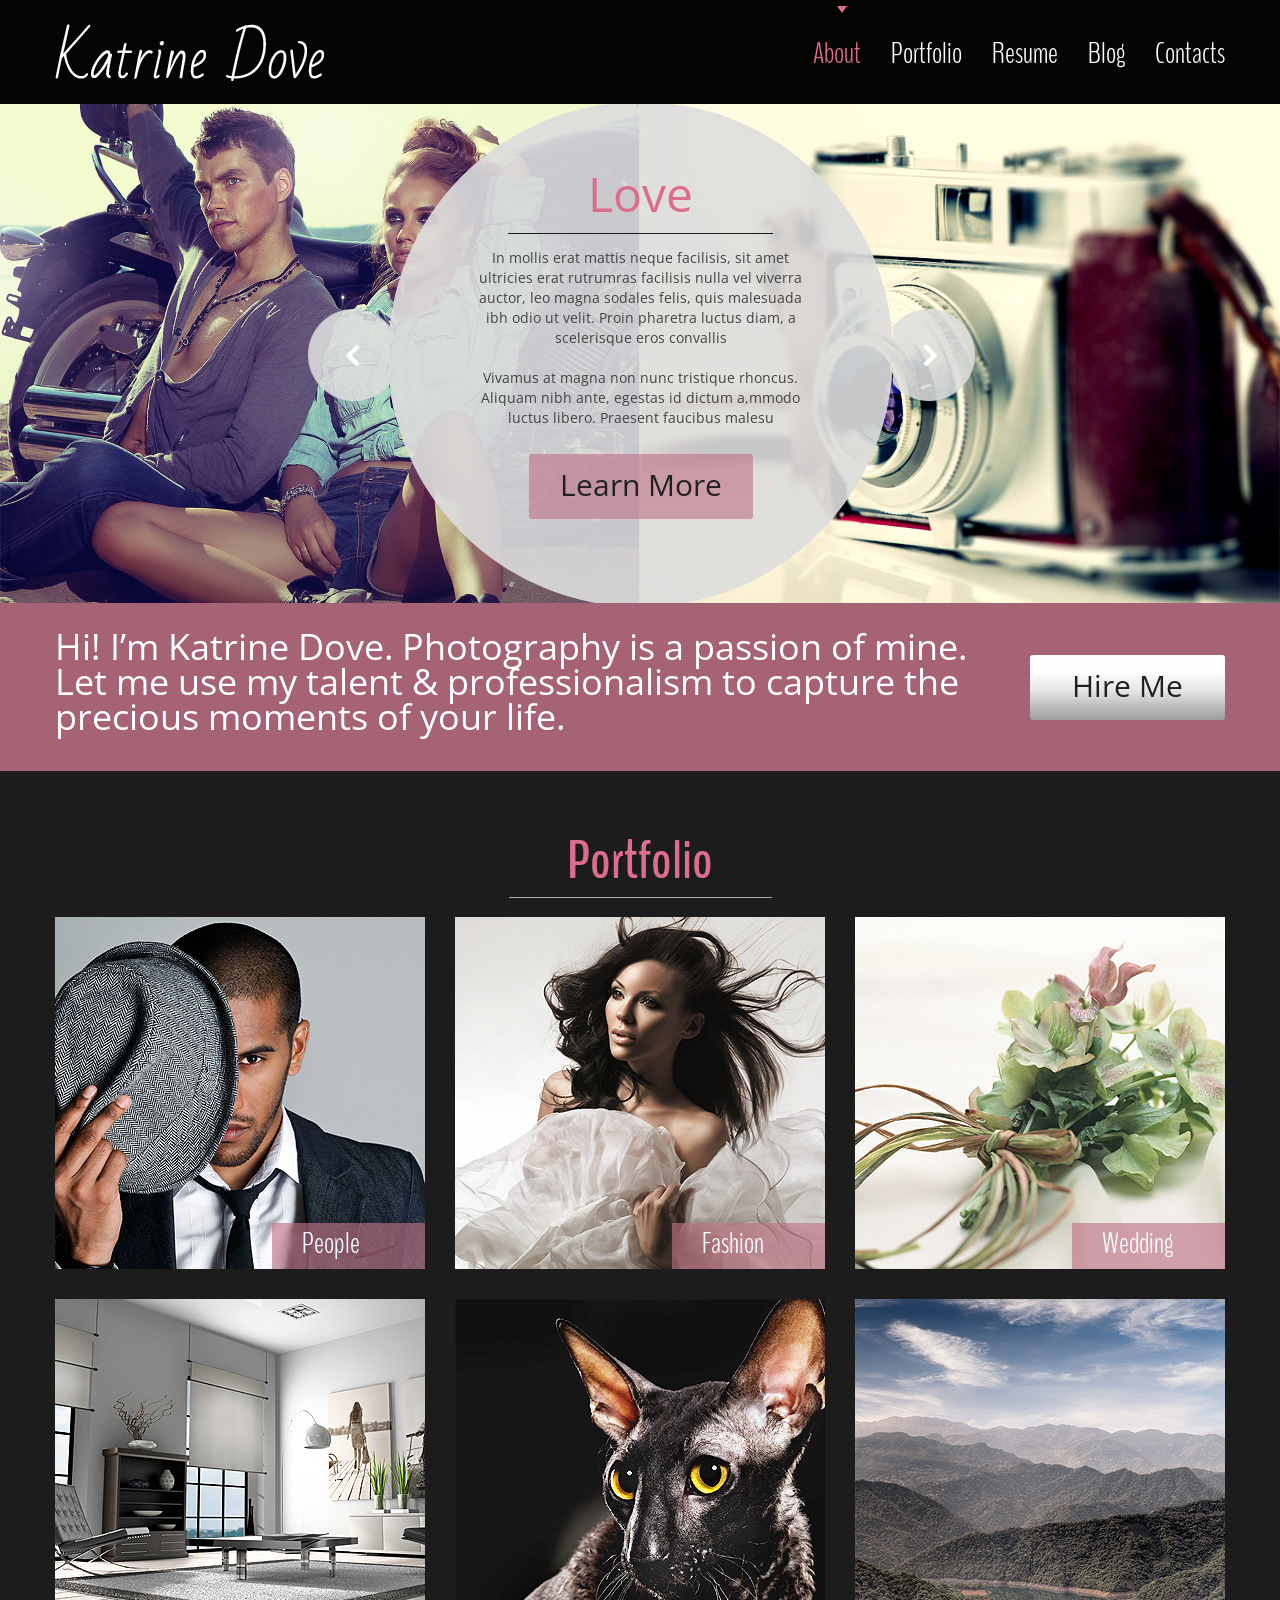
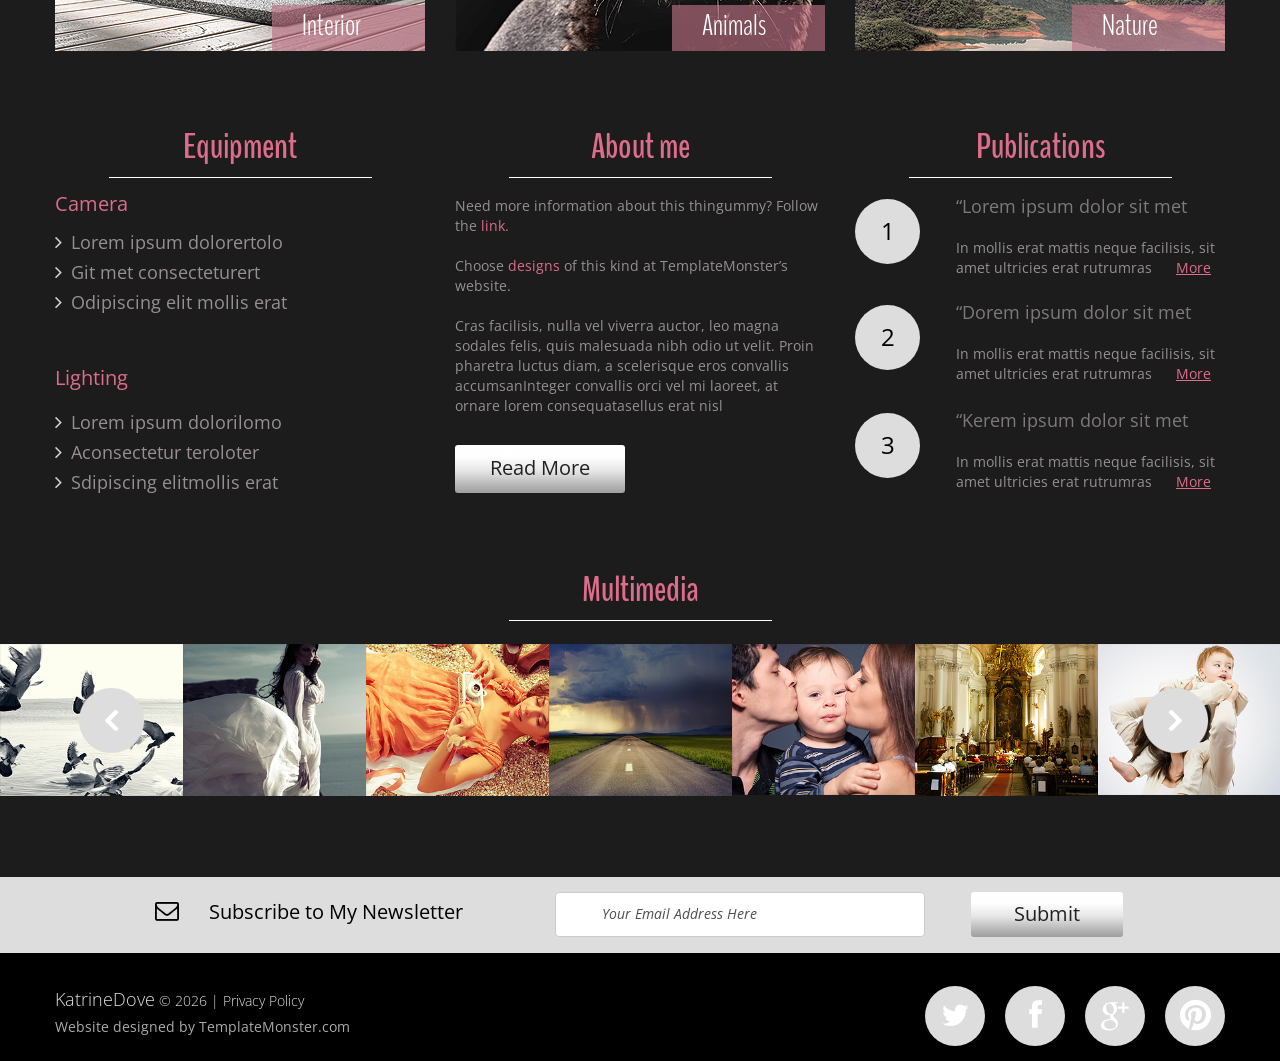
<file: wwwroot/index.html>
<!DOCTYPE html>
<html lang="en">
	<head>
		<title>Home</title>
		<meta charset="utf-8">
		<meta name="format-detection" content="telephone=no">
		<link rel="icon" href="images/favicon.ico">
		<link rel="shortcut icon" href="images/favicon.ico">
		<link rel="stylesheet" href="css/stuck.css">
		<link rel="stylesheet" href="css/owl.carousel.css">
		<link rel="stylesheet" href="css/form.css">
		<link rel="stylesheet" href="css/touchTouch.css">
		<link rel="stylesheet" href="css/camera.css">
		<link rel="stylesheet" href="css/style.css">
		<script src="js/jquery.js"></script>
		<script src="js/jquery-migrate-1.1.1.js"></script>
		<script src="js/script.js"></script>
		<script src="js/superfish.js"></script>
		<script src="js/jquery.equalheights.js"></script>
		<script src="js/jquery.mobilemenu.js"></script>
		<script src="js/jquery.easing.1.3.js"></script>
		<script src="js/tmStickUp.js"></script>
		<script src="js/jquery.ui.totop.js"></script>
		<script src="js/touchTouch.jquery.js"></script>
		<script src="js/owl.carousel.js"></script>
		<script src="js/sForm.js"></script>
		<script src="js/camera.js"></script>
		<!--[if (gt IE 9)|!(IE)]><!-->
		<script src="js/jquery.mobile.customized.min.js"></script>
		<!--<![endif]-->
		<script>
		$(document).ready(function(){
			jQuery('#camera_wrap').camera({
				loader: false,
				pagination: false ,
				minHeight: '200',
				thumbnails: false,
				height: '39,0625%',
				caption: true,
				navigation: true,
				fx: 'mosaic'
			});
			var owl = $("#owl");
			owl.owlCarousel({
				items : 7, //10 items above 1000px browser width
				itemsDesktop : [995,5], //5 items between 1000px and 901px
				itemsDesktopSmall : [767, 3], // betweem 900px and 601px
				itemsTablet: [700, 3], //2 items between 600 and 0
				itemsMobile : [479, 2], // itemsMobile disabled - inherit from itemsTablet option
				navigation : true,
			});
			$().UItoTop({ easingType: 'easeOutQuart' });
			$('#stuck_container').tmStickUp({});
			$('.gallery a.gal_item').touchTouch();
		});
		</script>
		<!--[if lt IE 8]>
		<div style=' clear: both; text-align:center; position: relative;'>
			<a href="http://windows.microsoft.com/en-US/internet-explorer/products/ie/home?ocid=ie6_countdown_bannercode">
				<img src="http://storage.ie6countdown.com/assets/100/images/banners/warning_bar_0000_us.jpg" border="0" height="42" width="820" alt="You are using an outdated browser. For a faster, safer browsing experience, upgrade for free today." />
			</a>
		</div>
		<![endif]-->
		<!--[if lt IE 9]>
		<script src="js/html5shiv.js"></script>
		<link rel="stylesheet" media="screen" href="css/ie.css">
		<![endif]-->
	</head>
	<body class="page1" id="top">
<!--==============================header=================================-->
		<header>
			<div id="stuck_container">
				<div class="container">
					<div class="row">
						<div class="grid_12">
							<h1>
								<a href="index.html">
									<img src="images/logo.png" alt="Your Happy Family">
								</a>
							</h1>
							<div class="menu_block">
								<nav class="horizontal-nav full-width horizontalNav-notprocessed">
									<ul class="sf-menu">
										<li class="current"><a href="index.html">About</a></li>
										<li><a href="portfolio.html">Portfolio</a></li>
										<li><a href="resume.html">Resume</a></li>
										<li><a href="blog.html">Blog</a></li>
										<li><a href="contact.html">Contacts</a></li>
									</ul>
								</nav>
								<div class="clear"></div>
							</div>
						</div>
					</div>
				</div>
			</div>
		</header>
		<div class="main">
			<div class="slider_wrapper">
				<div id="camera_wrap" class="">
					<div data-src="images/slide.jpg">
						<div class="caption fadeIn">
							<div class="title">Love</div>
							<p>In mollis erat mattis neque facilisis, sit amet ultricies erat rutrumras  facilisis nulla vel viverra auctor, leo magna sodales felis, quis malesuada ibh odio ut velit. Proin pharetra luctus diam, a scelerisque eros convallis</p>
							<p>Vivamus at magna non nunc tristique rhoncus. Aliquam nibh ante, egestas id dictum a,mmodo luctus libero. Praesent faucibus malesu</p>
							<a href="#">Learn More</a>
						</div>
					</div>
					<div data-src="images/slide1.jpg">
						<div class="caption fadeIn">
							<div class="title">Nude Art</div>
							<p>In mollis erat mattis neque facilisis, sit amet ultricies erat rutrumras  facilisis nulla vel viverra auctor, leo magna sodales felis, quis malesuada ibh odio ut velit. Proin pharetra luctus diam, a scelerisque eros convallis</p>
							<p>Vivamus at magna non nunc tristique rhoncus. Aliquam nibh ante, egestas id dictum a,mmodo luctus libero. Praesent faucibus malesu</p>
							<a href="#">Learn More</a>
						</div>
					</div>
					<div data-src="images/slide2.jpg">
						<div class="caption fadeIn">
							<div class="title">In Motion</div>
							<p>In mollis erat mattis neque facilisis, sit amet ultricies erat rutrumras  facilisis nulla vel viverra auctor, leo magna sodales felis, quis malesuada ibh odio ut velit. Proin pharetra luctus diam, a scelerisque eros convallis</p>
							<p>Vivamus at magna non nunc tristique rhoncus. Aliquam nibh ante, egestas id dictum a,mmodo luctus libero. Praesent faucibus malesu</p>
							<a href="#">Learn More</a>
						</div>
					</div>
				</div>
			</div>
<!--=====================Content======================-->
			<div class="block1">
				<div class="container">
					<div class="row">
						<div class="grid_12">
							<div class="rel">
								<p>
								Hi! I’m Katrine Dove. Photography is a passion of mine. Let me use my talent & professionalism to capture the precious moments of your life.
								</p>
								<a href="#" class="btn bt__1">Hire Me</a>
							</div>
						</div>
					</div>
				</div>
			</div>
			<section class="content">
				<div class="container"><div class="ic">More Website Templates @ TemplateMonster.com - May 05, 2014!</div>
					<div class="row">
						<div class="grid_12">
							<h2>Portfolio</h2>
							<div class="gallery">
								<div class="row">
									<div class="grid_4">
										<a href="images/big1.jpg" class="gal_item">
											<img src="images/page1_img1.jpg" alt="">
											<div class="gal_caption">People</div>
											<span class="gal_magnify"></span>
										</a>
									</div>
									<div class="grid_4">
										<a href="images/big2.jpg" class="gal_item">
											<img src="images/page1_img2.jpg" alt="">
											<div class="gal_caption">Fashion</div>
											<span class="gal_magnify"></span>
										</a>
									</div>
									<div class="grid_4">
										<a href="images/big3.jpg" class="gal_item">
											<img src="images/page1_img3.jpg" alt="">
											<div class="gal_caption">Wedding</div>
											<span class="gal_magnify"></span>
										</a>
									</div>
									<div class="grid_4">
										<a href="images/big4.jpg" class="gal_item">
											<img src="images/page1_img4.jpg" alt="">
											<div class="gal_caption">Interior</div>
											<span class="gal_magnify"></span>
										</a>
									</div>
									<div class="grid_4">
										<a href="images/big5.jpg" class="gal_item">
											<img src="images/page1_img5.jpg" alt="">
											<div class="gal_caption">Animals</div>
											<span class="gal_magnify"></span>
										</a>
									</div>
									<div class="grid_4">
										<a href="images/big6.jpg" class="gal_item">
											<img src="images/page1_img6.jpg" alt="">
											<div class="gal_caption">Nature</div>
											<span class="gal_magnify"></span>
										</a>
									</div>
								</div>
							</div>
						</div>
						<div class="clear"></div>
						<div class="grid_4">
							<h3 class="mb__0">Equipment</h3>
							<div class="block2">
								<div class="block2_title color1">Camera</div>
									<ul class="list">
									<li><a href="#">Lorem ipsum dolorertolo </a></li>
									<li><a href="#">Git met consecteturert </a></li>
									<li><a href="#">Odipiscing elit mollis erat</a></li>
								</ul>
							</div>
							<div class="block2">
								<div class="block2_title color1">Lighting</div>
								<ul class="list">
									<li><a href="#">Lorem ipsum dolorilomo </a></li>
									<li><a href="#">Aconsectetur teroloter </a></li>
									<li><a href="#">Sdipiscing elitmollis erat </a></li>
								</ul>
							</div>
						</div>
						<div class="grid_4">
							<h3>About me</h3>
							<p>Need more information about this thingummy? Follow the <span class="color1"><a href="http://blog.templatemonster.com/free-website-templates/" rel="nofollow">link</a></span>.</p>
							<p>Choose <span class="color1"><a href="http://www.templatemonster.com/properties/topic/design-photography/" rel="nofollow">designs</a></span> of this kind at TemplateMonster’s website.</p>
							Cras facilisis, nulla vel viverra auctor, leo magna sodales felis, quis malesuada nibh odio ut velit. Proin pharetra luctus diam, a scelerisque eros convallis accumsanInteger convallis orci vel mi laoreet, at ornare lorem consequatasellus erat nisl<br>
							<a href="#" class="btn bt__2">Read More</a>
						</div>
						<div class="grid_4">
							<h3>Publications</h3>
							<ul class="list1">
								<li>
									<div class="list_count">1</div>
									<div class="extra_wrapper">
										<div class="list1_title color2"><a href="#">“Lorem ipsum dolor sit met </a></div>In mollis erat mattis neque facilisis, sit amet ultricies erat rutrumras
										<a href="#" class="color1 td_und">More</a>
									</div>
								</li>
								<li>
									<div class="list_count">2</div>
									<div class="extra_wrapper">
										<div class="list1_title color2"><a href="#">“Dorem ipsum dolor sit met </a></div>In mollis erat mattis neque facilisis, sit amet ultricies erat rutrumras
										<a href="#" class="color1 td_und">More</a>
									</div>
								</li>
								<li>
									<div class="list_count">3</div>
									<div class="extra_wrapper">
										<div class="list1_title color2"><a href="#">“Kerem ipsum dolor sit met </a></div>In mollis erat mattis neque facilisis, sit amet ultricies erat rutrumras
										<a href="#" class="color1 td_und">More</a>
									</div>
								</li>
							</ul>
						</div>
						<div class="clear"></div>
						<div class="grid_12">
							<h3 class="head1">Multimedia</h3>
						</div>
						<div class="clear"></div>
					</div>
				</div>
				<div id="owl">
					<div class="item"><img src="images/car_img1.jpg" alt=""></div>
					<div class="item"><img src="images/car_img2.jpg" alt=""></div>
					<div class="item"><img src="images/car_img3.jpg" alt=""></div>
					<div class="item"><img src="images/car_img4.jpg" alt=""></div>
					<div class="item"><img src="images/car_img5.jpg" alt=""></div>
					<div class="item"><img src="images/car_img6.jpg" alt=""></div>
					<div class="item"><img src="images/car_img7.jpg" alt=""></div>
					<div class="item"><img src="images/car_img1.jpg" alt=""></div>
					<div class="item"><img src="images/car_img2.jpg" alt=""></div>
					<div class="item"><img src="images/car_img3.jpg" alt=""></div>
					<div class="item"><img src="images/car_img4.jpg" alt=""></div>
					<div class="item"><img src="images/car_img5.jpg" alt=""></div>
					<div class="item"><img src="images/car_img6.jpg" alt=""></div>
					<div class="item"><img src="images/car_img7.jpg" alt=""></div>
				</div>
			</section>
<!--==============================Bot_block=================================-->
			<section class="bottom_block">
				<div class="container">
					<div class="row">
						<div class="grid_5">
							<div class="bot_title">
								<span class="fa fa-envelope-o"></span>Subscribe to My Newsletter
							</div>
						</div>
						<div class="grid_7">
							<form id="newsletter">
								<div class="row">
									<div class="grid_4">
										<div class="rel">
											<div class="success">Your subscrsibe request has been sent!</div>
											<label class="email">
												<input type="email" value="Your Email Address Here" >
												<span class="error">*This is not a valid email address.</span>
												<span class="clear"></span>
											</label>
										</div>
									</div>
									<div class="grid_3">
										<a href="#" class="btn bt__2" data-type="submit">Submit</a>
									</div>
								</div>
							</form>
						</div>
					</div>
				</div>
			</section>
		</div>
<!--==============================footer=================================-->
		<footer>
			<div class="container">
				<div class="row">
					<div class="grid_12">
						<div class="footer_socials">
							<a href="#" class="fa fa-twitter"></a>
							<a href="#" class="fa fa-facebook"></a>
							<a href="#" class="fa fa-google-plus"></a>
							<a href="#" class="fa fa-pinterest"></a>
						</div>
						<div class="copy">
							<span class="brand">KatrineDove</span> &copy; <span id="copyright-year"></span> | <a href="#">Privacy Policy</a>
							<div class="sub_copy">
								Website designed by <a href="http://www.templatemonster.com/" rel="nofollow">TemplateMonster.com</a>
							</div>
						</div>
					</div>
				</div>
			</div>
		</footer>
	</body>
</html>
</file>
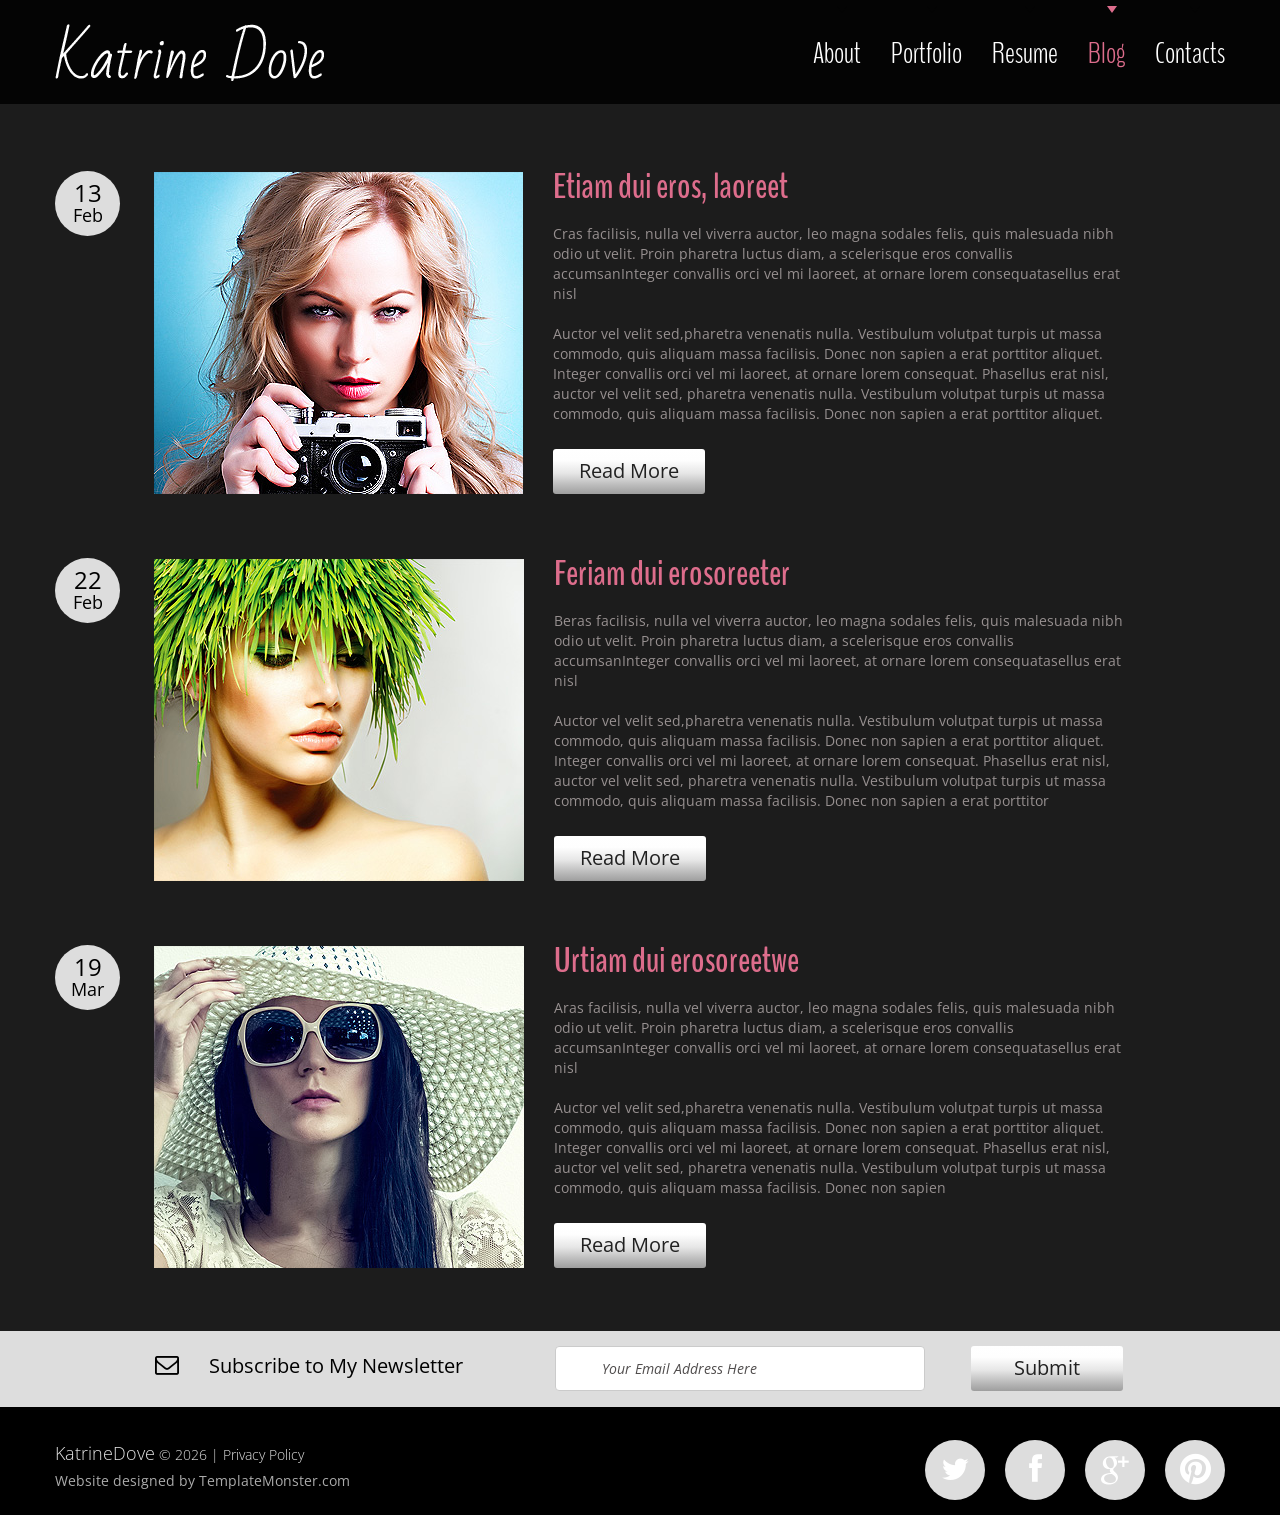
<file: wwwroot/blog.html>
<!DOCTYPE html>
<html lang="en">
	<head>
		<title>Blog</title>
		<meta charset="utf-8">
		<meta name="format-detection" content="telephone=no">
		<link rel="icon" href="images/favicon.ico">
		<link rel="shortcut icon" href="images/favicon.ico">
		<link rel="stylesheet" href="css/stuck.css">
		<link rel="stylesheet" href="css/form.css">
		<link rel="stylesheet" href="css/style.css">
		<script src="js/jquery.js"></script>
		<script src="js/jquery-migrate-1.1.1.js"></script>
		<script src="js/script.js"></script>
		<script src="js/superfish.js"></script>
		<script src="js/jquery.equalheights.js"></script>
		<script src="js/jquery.mobilemenu.js"></script>
		<script src="js/jquery.easing.1.3.js"></script>
		<script src="js/tmStickUp.js"></script>
		<script src="js/jquery.ui.totop.js"></script>
		<script src="js/sForm.js"></script>
		<script>
			$(document).ready(function(){
			$().UItoTop({ easingType: 'easeOutQuart' });
			$('#stuck_container').tmStickUp({});
		});
		</script>
		<!--[if lt IE 8]>
		<div style=' clear: both; text-align:center; position: relative;'>
			<a href="http://windows.microsoft.com/en-US/internet-explorer/products/ie/home?ocid=ie6_countdown_bannercode">
				<img src="http://storage.ie6countdown.com/assets/100/images/banners/warning_bar_0000_us.jpg" border="0" height="42" width="820" alt="You are using an outdated browser. For a faster, safer browsing experience, upgrade for free today." />
			</a>
		</div>
		<![endif]-->
		<!--[if lt IE 9]>
			<script src="js/html5shiv.js"></script>
			<link rel="stylesheet" media="screen" href="css/ie.css">
		<![endif]-->
	</head>
	<body class="" id="top">
<!--==============================header=================================-->
		<header>
			<div id="stuck_container">
				<div class="container">
					<div class="row">
						<div class="grid_12">
							<h1>
								<a href="index.html">
									<img src="images/logo.png" alt="Your Happy Family">
								</a>
							</h1>
							<div class="menu_block">
								<nav class="horizontal-nav full-width horizontalNav-notprocessed">
									<ul class="sf-menu">
										<li><a href="index.html">About</a></li>
										<li><a href="portfolio.html">Portfolio</a></li>
										<li><a href="resume.html">Resume</a></li>
										<li class="current"><a href="blog.html">Blog</a></li>
										<li><a href="contact.html">Contacts</a></li>
									</ul>
								</nav>
								<div class="clear"></div>
							</div>
						</div>
					</div>
				</div>
			</div>
		</header>
		<div class="main">
<!--=====================Content======================-->
			<section class="content">
				<div class="container"><div class="ic">More Website Templates @ TemplateMonster.com - May 05, 2014!</div>
					<div class="row">
						<div class="grid_11">
							<div class="blog">
								<time datetime='2014-01-01'>13<span>Feb</span></time>
								<img src="images/page4_img1.jpg" alt="" class="img_inner fleft">
								<div class="extra_wrapper">
									<h3 class="blog_head color1"><a href="#">Etiam dui eros, laoreet</a></h3>
									<p>Cras facilisis, nulla vel viverra auctor, leo magna sodales felis, quis malesuada nibh odio ut velit. Proin pharetra luctus diam, a scelerisque eros convallis <br> accumsanInteger convallis orci vel mi laoreet, at ornare lorem consequatasellus erat nisl</p>
									Auctor vel velit sed,pharetra venenatis nulla. Vestibulum volutpat turpis ut massa commodo, quis aliquam massa facilisis. Donec non sapien a erat porttitor aliquet. Integer convallis orci vel mi laoreet, at ornare lorem consequat. Phasellus erat nisl, auctor vel velit sed, pharetra venenatis nulla. Vestibulum volutpat turpis ut massa commodo, quis aliquam massa facilisis. Donec non sapien a erat porttitor aliquet.
									<br>
									<a href="#" class="btn bt__2">Read More</a>
								</div>
							</div>
							<div class="blog">
								<time datetime='2014-01-01'>22<span>Feb</span></time>
								<img src="images/page4_img2.jpg" alt="" class="img_inner fleft">
								<div class="extra_wrapper">
									<h3 class="blog_head color1"><a href="#">Feriam dui erosoreeter</a></h3>
									<p>Beras facilisis, nulla vel viverra auctor, leo magna sodales felis, quis malesuada nibh odio ut velit. Proin pharetra luctus diam, a scelerisque eros convallis<br> accumsanInteger convallis orci vel mi laoreet, at ornare lorem consequatasellus erat nisl</p>
									Auctor vel velit sed,pharetra venenatis nulla. Vestibulum volutpat turpis ut massa commodo, quis aliquam massa facilisis. Donec non sapien a erat porttitor aliquet. Integer convallis orci vel mi laoreet, at ornare lorem consequat. Phasellus erat nisl, auctor vel velit sed, pharetra venenatis nulla. Vestibulum volutpat turpis ut massa commodo, quis aliquam massa facilisis. Donec non sapien a erat porttitor
									<br>
									<a href="#" class="btn bt__2">Read More</a>
								</div>
							</div>
							<div class="blog">
								<time datetime='2014-01-01'>19<span>Mar</span></time>
								<img src="images/page4_img3.jpg" alt="" class="img_inner fleft">
								<div class="extra_wrapper">
									<h3 class="blog_head color1"><a href="#">Urtiam dui erosoreetwe</a></h3>
									<p>Aras facilisis, nulla vel viverra auctor, leo magna sodales felis, quis malesuada nibh odio ut velit. Proin pharetra luctus diam, a scelerisque eros convallis<br> accumsanInteger convallis orci vel mi laoreet, at ornare lorem consequatasellus erat nisl</p>
									Auctor vel velit sed,pharetra venenatis nulla. Vestibulum volutpat turpis ut massa commodo, quis aliquam massa facilisis. Donec non sapien a erat porttitor aliquet. Integer convallis orci vel mi laoreet, at ornare lorem consequat. Phasellus erat nisl, auctor vel velit sed, pharetra venenatis nulla. Vestibulum volutpat turpis ut massa commodo, quis aliquam massa facilisis. Donec non sapien
									<br>
									<a href="#" class="btn bt__2">Read More</a>
								</div>
							</div>
						</div>
					</div>
				</div>
			</section>
<!--==============================Bot_block=================================-->
			<section class="bottom_block">
				<div class="container">
					<div class="row">
						<div class="grid_5">
							<div class="bot_title">
								<span class="fa fa-envelope-o"></span>Subscribe to My Newsletter
							</div>
						</div>
						<div class="grid_7">
							<form id="newsletter">
								<div class="row">
									<div class="grid_4">
										<div class="rel">
											<div class="success">Your subscrsibe request has been sent!</div>
											<label class="email">
												<input type="email" value="Your Email Address Here" >
												<span class="error">*This is not a valid email address.</span>
												<span class="clear"></span>
											</label>
										</div>
									</div>
									<div class="grid_3">
										<a href="#" class="btn bt__2" data-type="submit">Submit</a>
									</div>
								</div>
							</form>
						</div>
					</div>
				</div>
			</section>
		</div>
<!--==============================footer=================================-->
		<footer>
			<div class="container">
				<div class="row">
					<div class="grid_12">
						<div class="footer_socials">
							<a href="#" class="fa fa-twitter"></a>
							<a href="#" class="fa fa-facebook"></a>
							<a href="#" class="fa fa-google-plus"></a>
							<a href="#" class="fa fa-pinterest"></a>
						</div>
						<div class="copy">
							<span class="brand">KatrineDove</span> &copy; <span id="copyright-year"></span> | <a href="#">Privacy Policy</a>
							<div class="sub_copy">
								Website designed by <a href="http://www.templatemonster.com/" rel="nofollow">TemplateMonster.com</a>
							</div>
						</div>
					</div>
				</div>
			</div>
		</footer>
	</body>
</html>
</file>
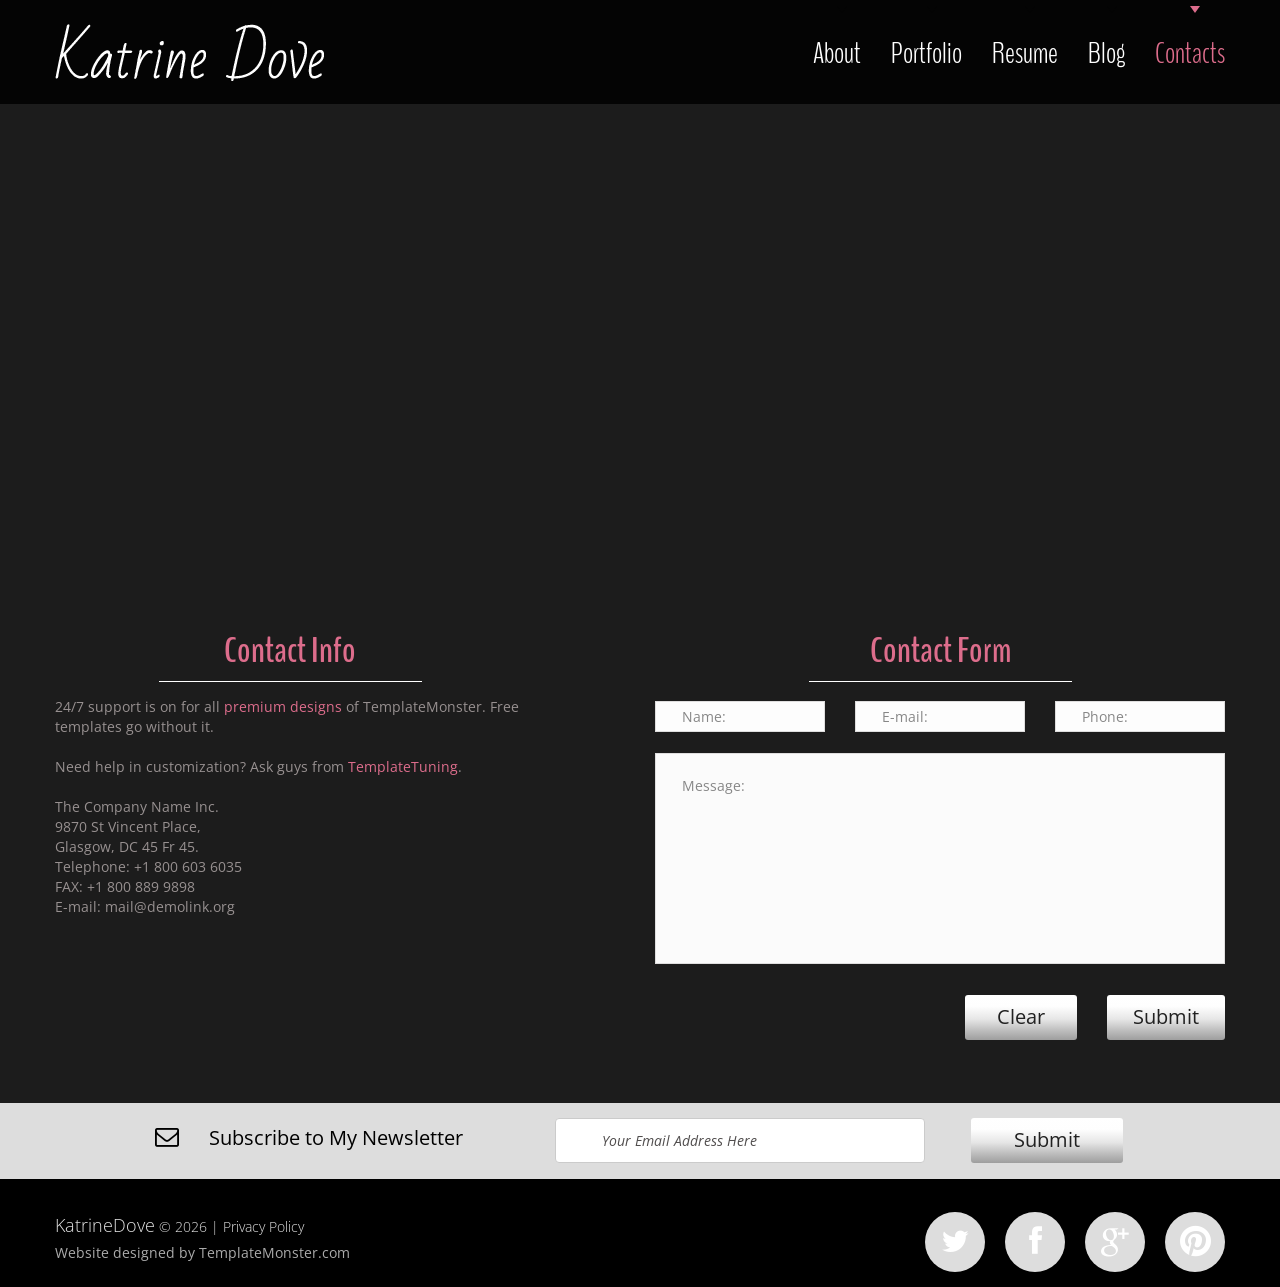
<file: wwwroot/contact.html>
<!DOCTYPE html>
<html lang="en">
	<head>
		<title>Contacts</title>
		<meta charset="utf-8">
		<meta name="format-detection" content="telephone=no">
		<link rel="icon" href="images/favicon.ico">
		<link rel="shortcut icon" href="images/favicon.ico">
		<link rel="stylesheet" href="css/stuck.css">
		<link rel="stylesheet" href="css/form.css">
		<link rel="stylesheet" href="css/style.css">
		<script src="js/jquery.js"></script>
		<script src="js/jquery-migrate-1.1.1.js"></script>
		<script src="js/script.js"></script>
		<script src="js/superfish.js"></script>
		<script src="js/jquery.equalheights.js"></script>
		<script src="js/jquery.mobilemenu.js"></script>
		<script src="js/jquery.easing.1.3.js"></script>
		<script src="js/tmStickUp.js"></script>
		<script src="js/jquery.ui.totop.js"></script>
		<script src="js/TMForm.js"></script>
		<script src="js/sForm.js"></script>
		<script>
			$(document).ready(function(){
			$().UItoTop({ easingType: 'easeOutQuart' });
			$('#stuck_container').tmStickUp({});
		});
		</script>
		<!--[if lt IE 8]>
		<div style=' clear: both; text-align:center; position: relative;'>
			<a href="http://windows.microsoft.com/en-US/internet-explorer/products/ie/home?ocid=ie6_countdown_bannercode">
				<img src="http://storage.ie6countdown.com/assets/100/images/banners/warning_bar_0000_us.jpg" border="0" height="42" width="820" alt="You are using an outdated browser. For a faster, safer browsing experience, upgrade for free today." />
			</a>
		</div>
		<![endif]-->
		<!--[if lt IE 9]>
			<script src="js/html5shiv.js"></script>
			<link rel="stylesheet" media="screen" href="css/ie.css">
		<![endif]-->
	</head>
	<body class="" id="top">
<!--==============================header=================================-->
		<header>
			<div id="stuck_container">
				<div class="container">
					<div class="row">
						<div class="grid_12">
							<h1>
								<a href="index.html">
									<img src="images/logo.png" alt="Your Happy Family">
								</a>
							</h1>
							<div class="menu_block ">
								<nav class="horizontal-nav full-width horizontalNav-notprocessed">
									<ul class="sf-menu">
										<li><a href="index.html">About</a></li>
										<li><a href="portfolio.html">Portfolio</a></li>
										<li><a href="resume.html">Resume</a></li>
										<li><a href="blog.html">Blog</a></li>
										<li class="current"><a href="contact.html">Contacts</a></li>
									</ul>
								</nav>
								<div class="clear"></div>
							</div>
						</div>
					</div>
				</div>
			</div>
		</header>
		<div class="main">
<!--=====================Content======================-->
			<section class="content">
				<div class="container"><div class="ic">More Website Templates @ TemplateMonster.com - May 05, 2014!</div>
					<div class="row">
						<div class="grid_12">
							<div class="map">
								<figure>
									<iframe src="https://www.google.com/maps/embed?pb=!1m14!1m12!1m3!1d24214.807650104907!2d-73.94846048422478!3d40.65521573400813!2m3!1f0!2f0!3f0!3m2!1i1024!2i768!4f13.1!5e0!3m2!1sen!2sus!4v1395650655094" style="border:0"></iframe>
								</figure>
							</div>
						</div>
						<div class="clear"></div>
						<div class="grid_5">
							<h3>Contact Info</h3>
							<p>24/7 support is on for all <span class="color1"><a href="http://www.templatemonster.com/website-templates.php" rel="nofollow">premium designs</a></span> of TemplateMonster. Free templates go without it.</p>
							<p>Need help in customization? Ask guys from <span class="color1"><a href="http://www.templatetuning.com/" rel="nofollow">TemplateTuning</a></span>.</p>
							The Company Name Inc. <br>
							9870 St Vincent Place,<br>
							Glasgow, DC 45 Fr 45.<br>
							Telephone: +1 800 603 6035<br>
							FAX: +1 800 889 9898<br>
							E-mail: <a href="#">mail@demolink.org</a>
						</div>
						<div class="grid_6 preffix_1">
							<h3>Contact Form</h3>
							<form id="form">
								<div class="success_wrapper">
									<div class="success-message">Contact form submitted</div>
								</div>
								<label class="name">
									<input type="text" placeholder="Name:" data-constraints="@Required @JustLetters" />
									<span class="empty-message">*This field is required.</span>
									<span class="error-message">*This is not a valid name.</span>
								</label>
								<label class="email">
									<input type="text" placeholder="E-mail:" data-constraints="@Required @Email" />
									<span class="empty-message">*This field is required.</span>
									<span class="error-message">*This is not a valid email.</span>
								</label>
								<label class="phone">
									<input type="text" placeholder="Phone:" data-constraints="@Required @JustNumbers"/>
									<span class="empty-message">*This field is required.</span>
									<span class="error-message">*This is not a valid phone.</span>
								</label>
								<label class="message">
									<textarea placeholder="Message:" data-constraints='@Required @Length(min=20,max=999999)'></textarea>
									<span class="empty-message">*This field is required.</span>
									<span class="error-message">*The message is too short.</span>
								</label>
								<div>
									<div class="clear"></div>
									<div class="btns">
										<a href="#" data-type="reset" class="btn bt__2">Clear</a>
										<a href="#" data-type="submit" class="btn bt__2">Submit</a>
									</div>
								</div>
							</form>
						</div>
					</div>
				</div>
			</section>
<!--==============================Bot_block=================================-->
			<section class="bottom_block">
				<div class="container">
					<div class="row">
						<div class="grid_5">
							<div class="bot_title">
								<span class="fa fa-envelope-o"></span>Subscribe to My Newsletter
							</div>
						</div>
						<div class="grid_7">
							<form id="newsletter">
								<div class="row">
									<div class="grid_4">
										<div class="rel">
											<div class="success">Your subscrsibe request has been sent!</div>
											<label class="email">
												<input type="email" value="Your Email Address Here" >
												<span class="error">*This is not a valid email address.</span>
												<span class="clear"></span>
											</label>
										</div>
									</div>
									<div class="grid_3">
										<a href="#" class="btn bt__2" data-type="submit">Submit</a>
									</div>
								</div>
							</form>
						</div>
					</div>
				</div>
			</section>
		</div>
<!--==============================footer=================================-->
		<footer>
			<div class="container">
				<div class="row">
					<div class="grid_12">
						<div class="footer_socials">
							<a href="#" class="fa fa-twitter"></a>
							<a href="#" class="fa fa-facebook"></a>
							<a href="#" class="fa fa-google-plus"></a>
							<a href="#" class="fa fa-pinterest"></a>
						</div>
						<div class="copy">
							<span class="brand">KatrineDove</span> &copy; <span id="copyright-year"></span> | <a href="#">Privacy Policy</a>
							<div class="sub_copy">
								Website designed by <a href="http://www.templatemonster.com/" rel="nofollow">TemplateMonster.com</a>
							</div>
						</div>
					</div>
				</div>
			</div>
		</footer>
	</body>
</html>
</file>
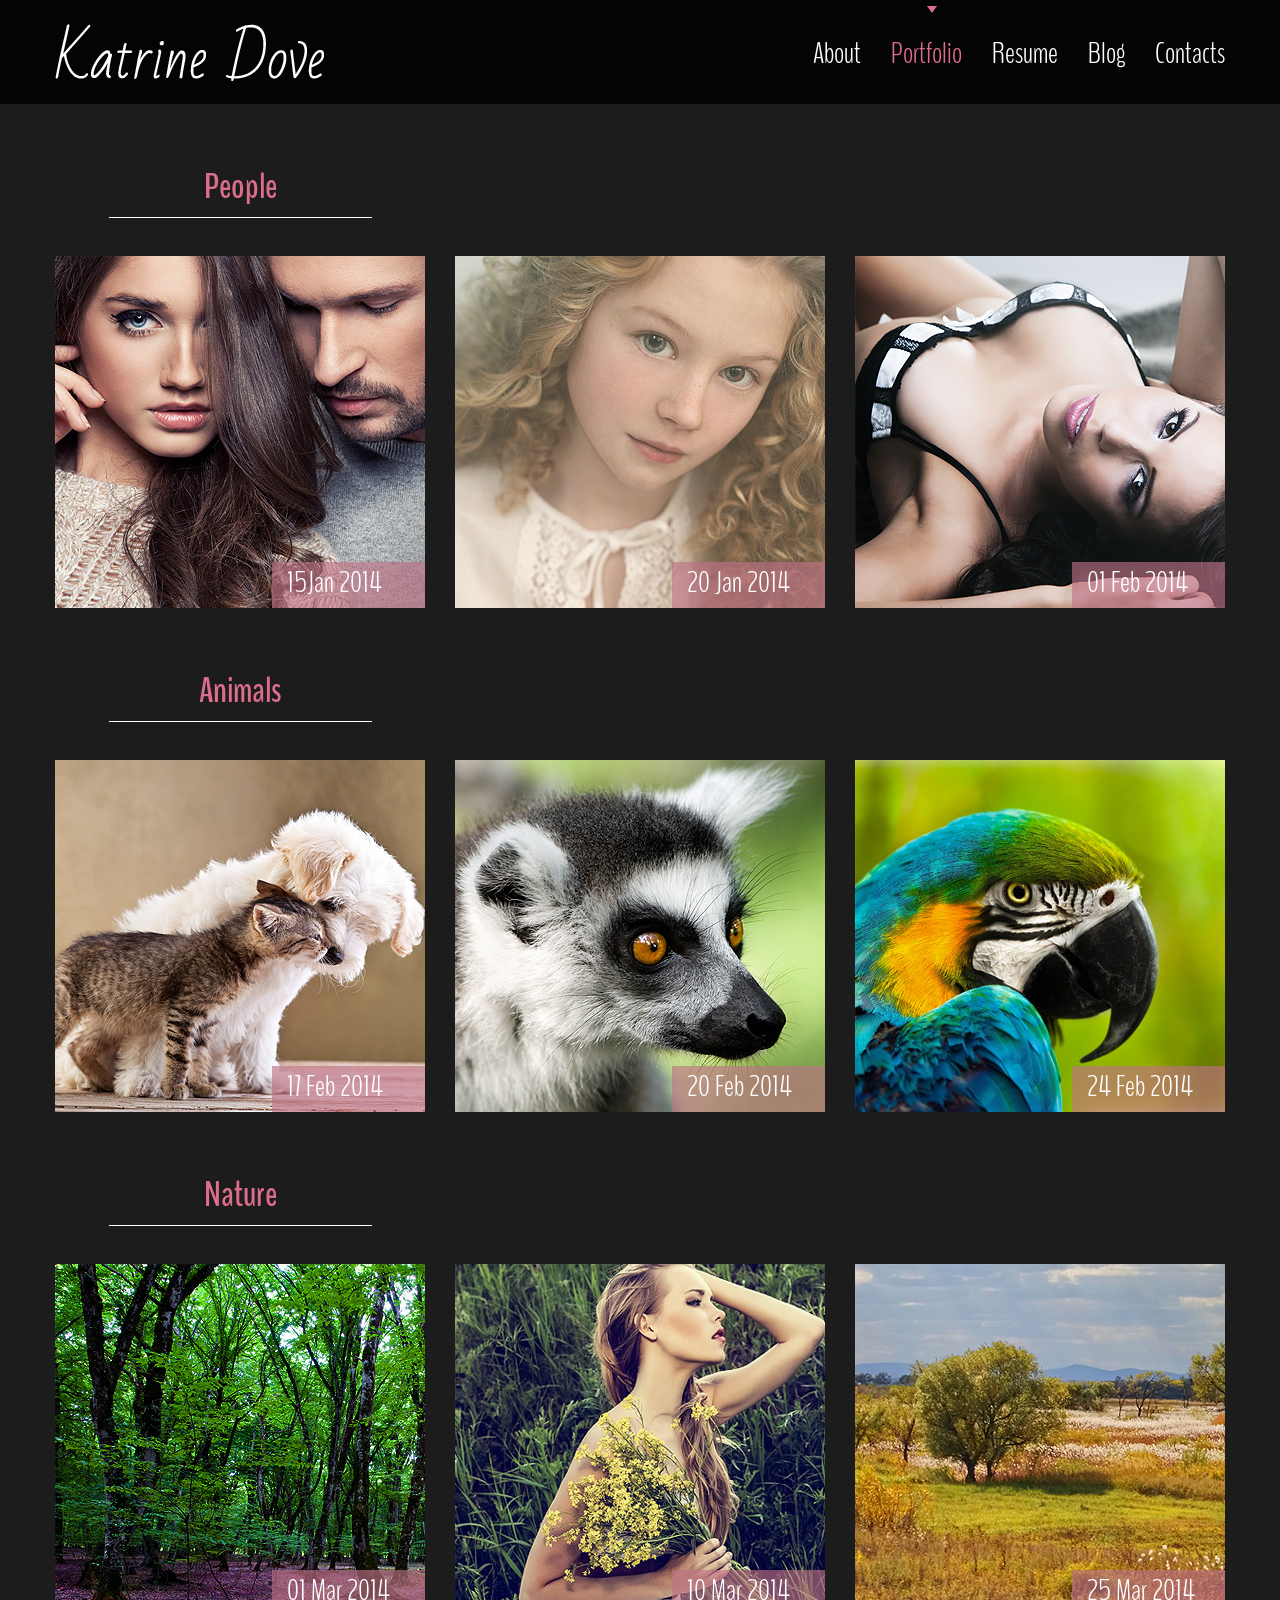
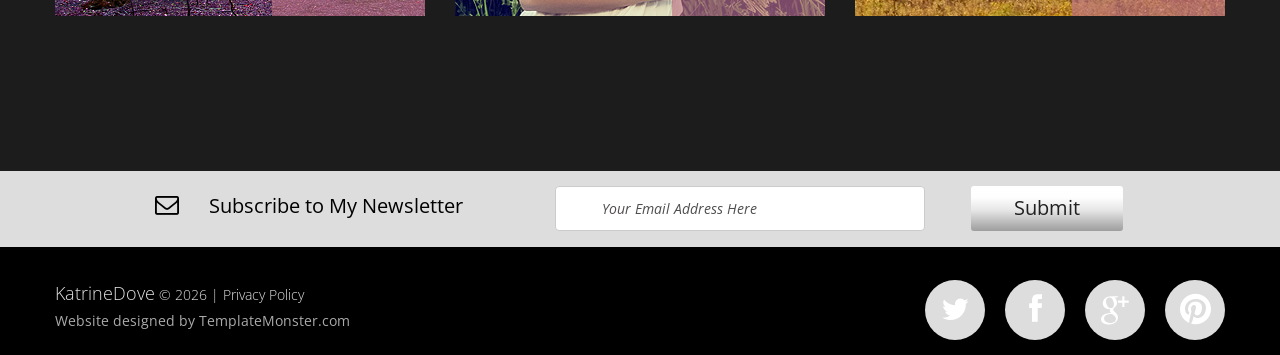
<file: wwwroot/portfolio.html>
<!DOCTYPE html>
<html lang="en">
	<head>
		<title>Portfolio</title>
		<meta charset="utf-8">
		<meta name="format-detection" content="telephone=no">
		<link rel="icon" href="images/favicon.ico">
		<link rel="shortcut icon" href="images/favicon.ico">
		<link rel="stylesheet" href="css/stuck.css">
		<link rel="stylesheet" href="css/form.css">
		<link rel="stylesheet" href="css/touchTouch.css">
		<link rel="stylesheet" href="css/style.css">
		<script src="js/jquery.js"></script>
		<script src="js/jquery-migrate-1.1.1.js"></script>
		<script src="js/script.js"></script>
		<script src="js/superfish.js"></script>
		<script src="js/jquery.equalheights.js"></script>
		<script src="js/jquery.mobilemenu.js"></script>
		<script src="js/jquery.easing.1.3.js"></script>
		<script src="js/tmStickUp.js"></script>
		<script src="js/jquery.ui.totop.js"></script>
		<script src="js/touchTouch.jquery.js"></script>
		<script src="js/sForm.js"></script>
		<script>
		$(document).ready(function(){
			$().UItoTop({ easingType: 'easeOutQuart' });
			$('#stuck_container').tmStickUp({});
			$('.gallery a.gal_item').touchTouch();
		});
		</script>
		<!--[if lt IE 8]>
		<div style=' clear: both; text-align:center; position: relative;'>
			<a href="http://windows.microsoft.com/en-US/internet-explorer/products/ie/home?ocid=ie6_countdown_bannercode">
				<img src="http://storage.ie6countdown.com/assets/100/images/banners/warning_bar_0000_us.jpg" border="0" height="42" width="820" alt="You are using an outdated browser. For a faster, safer browsing experience, upgrade for free today." />
			</a>
		</div>
		<![endif]-->
		<!--[if lt IE 9]>
			<script src="js/html5shiv.js"></script>
			<link rel="stylesheet" media="screen" href="css/ie.css">
		<![endif]-->
	</head>
	<body class="" id="top">
<!--==============================header=================================-->
		<header>
			<div id="stuck_container">
				<div class="container">
					<div class="row">
						<div class="grid_12">
							<h1>
								<a href="index.html">
									<img src="images/logo.png" alt="Your Happy Family">
								</a>
							</h1>
							<div class="menu_block ">
								<nav class="horizontal-nav full-width horizontalNav-notprocessed">
									<ul class="sf-menu">
										<li><a href="index.html">About</a></li>
										<li class="current"><a href="portfolio.html">Portfolio</a></li>
										<li><a href="resume.html">Resume</a></li>
										<li><a href="blog.html">Blog</a></li>
										<li><a href="contact.html">Contacts</a></li>
									</ul>
								</nav>
								<div class="clear"></div>
							</div>
						</div>
					</div>
				</div>
			</div>
		</header>
		<div class="main">
<!--=====================Content======================-->
			<section class="content cont_pad1">
				<div class="container"><div class="ic">More Website Templates @ TemplateMonster.com - May 05, 2014!</div>
					<div class="gallery gall__1">
						<div class="row">
							<div class="grid_4">
								<h3>People</h3>
							</div>
							<div class="clear"></div>
							<div class="grid_4">
								<a href="images/full1.jpg" class="gal_item">
									<img src="images/page2_img1.jpg" alt="">
									<div class="gal_caption">
										<time datetime="2014-01-01">15Jan 2014</time>
									</div>
									<span class="gal_magnify"></span>
								</a>
							</div>
							<div class="grid_4">
								<a href="images/full2.jpg" class="gal_item">
									<img src="images/page2_img2.jpg" alt="">
									<div class="gal_caption">
										<time datetime="2014-01-01">20 Jan 2014</time>
									</div>
									<span class="gal_magnify"></span>
								</a>
							</div>
							<div class="grid_4">
								<a href="images/full3.jpg" class="gal_item">
									<img src="images/page2_img3.jpg" alt="">
									<div class="gal_caption">
										<time datetime="2014-01-01">01 Feb 2014</time>
									</div>
									<span class="gal_magnify"></span>
								</a>
							</div>
							<div class="grid_4">
								<h3>Animals</h3>
							</div>
							<div class="clear"></div>
							<div class="grid_4">
								<a href="images/full4.jpg" class="gal_item">
								<img src="images/page2_img4.jpg" alt="">
								<div class="gal_caption">
									<time datetime="2014-01-01">17 Feb 2014</time>
								</div>
								<span class="gal_magnify"></span>
								</a>
							</div>
							<div class="grid_4">
								<a href="images/full5.jpg" class="gal_item">
									<img src="images/page2_img5.jpg" alt="">
									<div class="gal_caption">
										<time datetime="2014-01-01">20 Feb 2014</time>
									</div>
									<span class="gal_magnify"></span>
								</a>
							</div>
							<div class="grid_4">
								<a href="images/full6.jpg" class="gal_item">
									<img src="images/page2_img6.jpg" alt="">
									<div class="gal_caption">
										<time datetime="2014-01-01">24 Feb 2014</time>
									</div>
									<span class="gal_magnify"></span>
								</a>
							</div>
							<div class="grid_4">
								<h3>Nature</h3>
							</div>
							<div class="clear"></div>
							<div class="grid_4">
								<a href="images/full7.jpg" class="gal_item">
									<img src="images/page2_img7.jpg" alt="">
									<div class="gal_caption">
										<time datetime="2014-01-01">01 Mar 2014</time>
									</div>
									<span class="gal_magnify"></span>
								</a>
							</div>
							<div class="grid_4">
								<a href="images/full8.jpg" class="gal_item">
									<img src="images/page2_img8.jpg" alt="">
									<div class="gal_caption">
										<time datetime="2014-01-01">10 Mar 2014</time>
									</div>
									<span class="gal_magnify"></span>
								</a>
							</div>
							<div class="grid_4">
								<a href="images/full9.jpg" class="gal_item">
									<img src="images/page2_img9.jpg" alt="">
									<div class="gal_caption">
										<time datetime="2014-01-01">25 Mar 2014</time>
									</div>
									<span class="gal_magnify"></span>
								</a>
							</div>
						</div>
					</div>
				</div>
			</section>
<!--==============================Bot_block=================================-->
			<section class="bottom_block">
				<div class="container">
					<div class="row">
						<div class="grid_5">
							<div class="bot_title">
								<span class="fa fa-envelope-o"></span>Subscribe to My Newsletter
							</div>
						</div>
						<div class="grid_7">
							<form id="newsletter">
								<div class="row">
									<div class="grid_4">
										<div class="rel">
											<div class="success">Your subscrsibe request has been sent!</div>
											<label class="email">
												<input type="email" value="Your Email Address Here" >
												<span class="error">*This is not a valid email address.</span>
												<span class="clear"></span>
											</label>
										</div>
									</div>
									<div class="grid_3">
										<a href="#" class="btn bt__2" data-type="submit">Submit</a>
									</div>
								</div>
							</form>
						</div>
					</div>
				</div>
			</section>
		</div>
<!--==============================footer=================================-->
		<footer>
			<div class="container">
				<div class="row">
					<div class="grid_12">
						<div class="footer_socials">
							<a href="#" class="fa fa-twitter"></a>
							<a href="#" class="fa fa-facebook"></a>
							<a href="#" class="fa fa-google-plus"></a>
							<a href="#" class="fa fa-pinterest"></a>
						</div>
						<div class="copy">
							<span class="brand">KatrineDove</span> &copy; <span id="copyright-year"></span> | <a href="#">Privacy Policy</a>
							<div class="sub_copy">
								Website designed by <a href="http://www.templatemonster.com/" rel="nofollow">TemplateMonster.com</a>
							</div>
						</div>
					</div>
				</div>
			</div>
		</footer>
	</body>
</html>
</file>
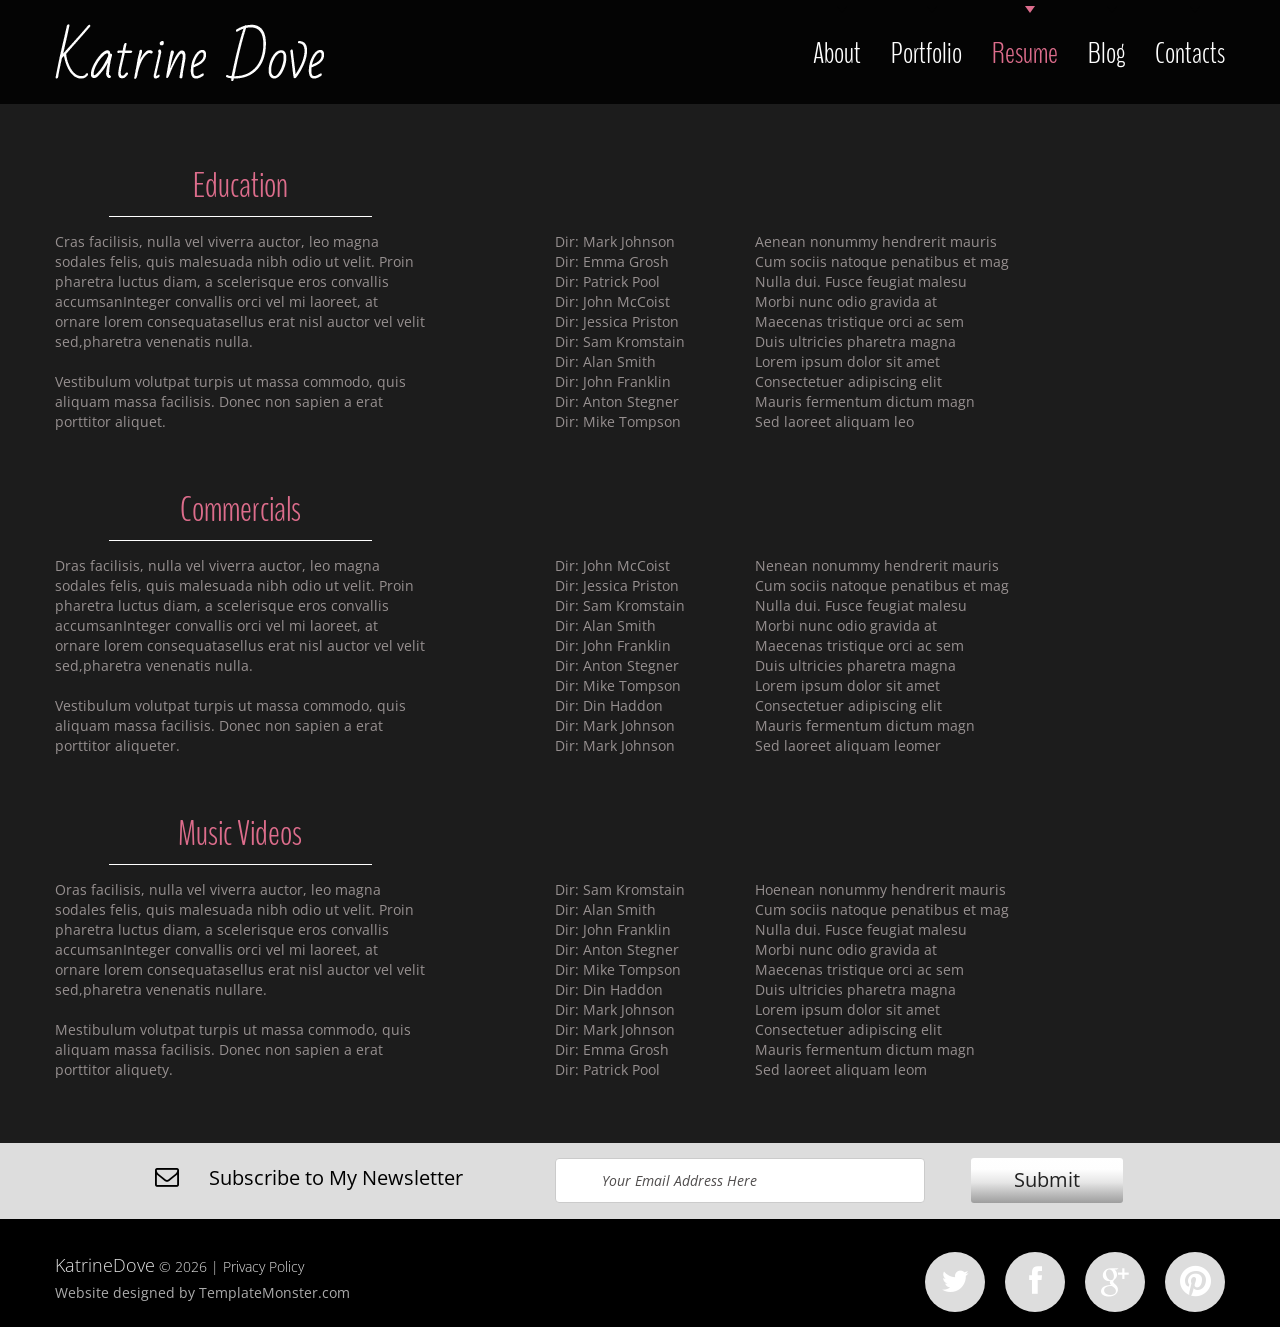
<file: wwwroot/resume.html>
<!DOCTYPE html>
<html lang="en">
	<head>
		<title>Resume</title>
		<meta charset="utf-8">
		<meta name="format-detection" content="telephone=no">
		<link rel="icon" href="images/favicon.ico">
		<link rel="shortcut icon" href="images/favicon.ico">
		<link rel="stylesheet" href="css/stuck.css">
		<link rel="stylesheet" href="css/form.css">
		<link rel="stylesheet" href="css/style.css">
		<script src="js/jquery.js"></script>
		<script src="js/jquery-migrate-1.1.1.js"></script>
		<script src="js/script.js"></script>
		<script src="js/superfish.js"></script>
		<script src="js/jquery.equalheights.js"></script>
		<script src="js/jquery.mobilemenu.js"></script>
		<script src="js/jquery.easing.1.3.js"></script>
		<script src="js/tmStickUp.js"></script>
		<script src="js/jquery.ui.totop.js"></script>
		<script src="js/sForm.js"></script>
		<script>
			$(document).ready(function(){
			$().UItoTop({ easingType: 'easeOutQuart' });
			$('#stuck_container').tmStickUp({});
		});
		</script>
		<!--[if lt IE 8]>
		<div style=' clear: both; text-align:center; position: relative;'>
			<a href="http://windows.microsoft.com/en-US/internet-explorer/products/ie/home?ocid=ie6_countdown_bannercode">
				<img src="http://storage.ie6countdown.com/assets/100/images/banners/warning_bar_0000_us.jpg" border="0" height="42" width="820" alt="You are using an outdated browser. For a faster, safer browsing experience, upgrade for free today." />
			</a>
		</div>
		<![endif]-->
		<!--[if lt IE 9]>
			<script src="js/html5shiv.js"></script>
			<link rel="stylesheet" media="screen" href="css/ie.css">
		<![endif]-->
	</head>
	<body class="" id="top">
<!--==============================header=================================-->
		<header>
			<div id="stuck_container">
				<div class="container">
					<div class="row">
						<div class="grid_12">
							<h1>
								<a href="index.html">
									<img src="images/logo.png" alt="Your Happy Family">
								</a>
							</h1>
							<div class="menu_block ">
								<nav class="horizontal-nav full-width horizontalNav-notprocessed">
									<ul class="sf-menu">
										<li><a href="index.html">About</a></li>
										<li><a href="portfolio.html">Portfolio</a></li>
										<li class="current"><a href="resume.html">Resume</a></li>
										<li><a href="blog.html">Blog</a></li>
										<li><a href="contact.html">Contacts</a></li>
									</ul>
								</nav>
								<div class="clear"></div>
							</div>
						</div>
					</div>
				</div>
			</div>
		</header>
		<div class="main">
<!--=====================Content======================-->
			<section class="content cont__1">
				<div class="container"><div class="ic">More Website Templates @ TemplateMonster.com - May 05, 2014!</div>
					<div class="row">
						<div class="grid_4">
							<h3>Education</h3>
						</div>
						<div class="clear"></div>
						<div class="grid_4">
							<p>Cras facilisis, nulla vel viverra auctor, leo magna sodales felis, quis malesuada nibh odio ut velit. Proin pharetra luctus diam, a scelerisque eros convallis accumsanInteger convallis orci vel mi laoreet, at ornare lorem consequatasellus erat nisl auctor vel velit sed,pharetra venenatis nulla. </p>
							Vestibulum volutpat turpis ut massa commodo, quis aliquam massa facilisis. Donec non sapien a erat porttitor aliquet.
						</div>
						<div class="grid_5 preffix_1">
							<ul class="list2">
								<li>
									<div class="row">
										<div class="grid_2"><a href="#">Dir: Mark Johnson</a></div>
										<div class="grid_3">Aenean nonummy hendrerit mauris</div>
									</div>
								</li>
								<li>
									<div class="row">
										<div class="grid_2"><a href="#">Dir: Emma Grosh</a></div>
										<div class="grid_3">Cum sociis natoque penatibus et mag</div>
									</div>
								</li>
								<li>
									<div class="row">
										<div class="grid_2"><a href="#">Dir: Patrick Pool</a></div>
										<div class="grid_3">Nulla dui. Fusce feugiat malesu</div>
									</div>
								</li>
								<li>
									<div class="row">
										<div class="grid_2"><a href="#">Dir: John McCoist </a></div>
										<div class="grid_3">Morbi nunc odio gravida at</div>
									</div>
								</li>
								<li>
									<div class="row">
										<div class="grid_2"><a href="#">Dir: Jessica Priston</a></div>
										<div class="grid_3">Maecenas tristique orci ac sem</div>
									</div>
								</li>
								<li>
									<div class="row">
										<div class="grid_2"><a href="#">Dir: Sam Kromstain</a></div>
										<div class="grid_3">Duis ultricies pharetra magna</div>
									</div>
								</li>
								<li>
									<div class="row">
										<div class="grid_2"><a href="#">Dir: Alan Smith</a></div>
										<div class="grid_3">Lorem ipsum dolor sit amet</div>
									</div>
								</li>
								<li>
									<div class="row">
										<div class="grid_2"><a href="#">Dir: John Franklin</a></div>
										<div class="grid_3">Consectetuer adipiscing elit</div>
									</div>
								</li>
								<li>
									<div class="row">
										<div class="grid_2"><a href="#">Dir: Anton Stegner</a></div>
										<div class="grid_3">Mauris fermentum dictum magn</div>
									</div>
								</li>
								<li>
									<div class="row">
										<div class="grid_2"><a href="#">Dir: Mike Tompson</a></div>
										<div class="grid_3">Sed laoreet aliquam leo</div>
									</div>
								</li>
							</ul>
						</div>
						<div class="clear"></div>
						<div class="grid_4">
							<h3 class="head1">Commercials</h3>
						</div>
						<div class="clear"></div>
						<div class="grid_4">
							<p>Dras facilisis, nulla vel viverra auctor, leo magna sodales felis, quis malesuada nibh odio ut velit. Proin pharetra luctus diam, a scelerisque eros convallis accumsanInteger convallis orci vel mi laoreet, at ornare lorem consequatasellus erat nisl auctor vel velit sed,pharetra venenatis nulla. </p>
							Vestibulum volutpat turpis ut massa commodo, quis aliquam massa facilisis. Donec non sapien a erat porttitor aliqueter.
						</div>
						<div class="grid_5 preffix_1">
							<ul class="list2">
								<li>
									<div class="row">
										<div class="grid_2"><a href="#">Dir: John McCoist </a></div>
										<div class="grid_3">Nenean nonummy hendrerit mauris</div>
									</div>
								</li>
								<li>
									<div class="row">
										<div class="grid_2"><a href="#">Dir: Jessica Priston</a></div>
										<div class="grid_3">Cum sociis natoque penatibus et mag</div>
									</div>
								</li>
								<li>
									<div class="row">
										<div class="grid_2"><a href="#">Dir: Sam Kromstain</a></div>
										<div class="grid_3">Nulla dui. Fusce feugiat malesu</div>
									</div>
								</li>
								<li>
									<div class="row">
										<div class="grid_2"><a href="#">Dir: Alan Smith</a></div>
										<div class="grid_3">Morbi nunc odio gravida at</div>
									</div>
								</li>
								<li>
									<div class="row">
										<div class="grid_2"><a href="#">Dir: John Franklin</a></div>
										<div class="grid_3">Maecenas tristique orci ac sem</div>
									</div>
								</li>
								<li>
									<div class="row">
										<div class="grid_2"><a href="#">Dir: Anton Stegner</a></div>
										<div class="grid_3">Duis ultricies pharetra magna</div>
									</div>
								</li>
								<li>
									<div class="row">
										<div class="grid_2"><a href="#">Dir: Mike Tompson</a></div>
										<div class="grid_3">Lorem ipsum dolor sit amet</div>
									</div>
								</li>
								<li>
									<div class="row">
										<div class="grid_2"><a href="#">Dir: Din Haddon</a></div>
										<div class="grid_3">Consectetuer adipiscing elit</div>
									</div>
								</li>
								<li>
									<div class="row">
										<div class="grid_2"><a href="#">Dir: Mark Johnson</a></div>
										<div class="grid_3">Mauris fermentum dictum magn</div>
									</div>
								</li>
								<li>
									<div class="row">
										<div class="grid_2"><a href="#">Dir: Mark Johnson</a></div>
										<div class="grid_3">Sed laoreet aliquam leomer</div>
									</div>
								</li>
							</ul>
						</div>
						<div class="clear"></div>
						<div class="grid_4">
							<h3 class="head1">Music Videos</h3>
						</div>
						<div class="clear"></div>
						<div class="grid_4">
							<p>Oras facilisis, nulla vel viverra auctor, leo magna sodales felis, quis malesuada nibh odio ut velit. Proin pharetra luctus diam, a scelerisque eros convallis accumsanInteger convallis orci vel mi laoreet, at ornare lorem consequatasellus erat nisl auctor vel velit sed,pharetra venenatis nullare. </p>
							Mestibulum volutpat turpis ut massa commodo, quis aliquam massa facilisis. Donec non sapien a erat porttitor aliquety.
						</div>
						<div class="grid_5 preffix_1">
							<ul class="list2">
								<li>
									<div class="row">
										<div class="grid_2"><a href="#">Dir: Sam Kromstain</a></div>
										<div class="grid_3">Hoenean nonummy hendrerit mauris</div>
									</div>
								</li>
								<li>
									<div class="row">
										<div class="grid_2"><a href="#">Dir: Alan Smith</a></div>
										<div class="grid_3">Cum sociis natoque penatibus et mag</div>
									</div>
								</li>
								<li>
									<div class="row">
										<div class="grid_2"><a href="#">Dir: John Franklin</a></div>
										<div class="grid_3">Nulla dui. Fusce feugiat malesu</div>
									</div>
								</li>
								<li>
									<div class="row">
										<div class="grid_2"><a href="#">Dir: Anton Stegner</a></div>
										<div class="grid_3">Morbi nunc odio gravida at</div>
									</div>
								</li>
								<li>
									<div class="row">
										<div class="grid_2"><a href="#">Dir: Mike Tompson</a></div>
										<div class="grid_3">Maecenas tristique orci ac sem</div>
									</div>
								</li>
								<li>
									<div class="row">
										<div class="grid_2"><a href="#">Dir: Din Haddon</a></div>
										<div class="grid_3">Duis ultricies pharetra magna</div>
									</div>
								</li>
								<li>
									<div class="row">
										<div class="grid_2"><a href="#">Dir: Mark Johnson</a></div>
										<div class="grid_3">Lorem ipsum dolor sit amet</div>
									</div>
								</li>
								<li>
									<div class="row">
										<div class="grid_2"><a href="#">Dir: Mark Johnson</a></div>
										<div class="grid_3">Consectetuer adipiscing elit</div>
									</div>
								</li>
								<li>
									<div class="row">
										<div class="grid_2"><a href="#">Dir: Emma Grosh</a></div>
										<div class="grid_3">Mauris fermentum dictum magn</div>
									</div>
								</li>
								<li>
									<div class="row">
										<div class="grid_2"><a href="#">Dir: Patrick Pool</a></div>
										<div class="grid_3">Sed laoreet aliquam leom</div>
									</div>
								</li>
							</ul>
						</div>
					</div>
				</div>
			</section>
<!--==============================Bot_block=================================-->
			<section class="bottom_block">
				<div class="container">
					<div class="row">
						<div class="grid_5">
							<div class="bot_title">
								<span class="fa fa-envelope-o"></span>Subscribe to My Newsletter
							</div>
						</div>
						<div class="grid_7">
							<form id="newsletter">
								<div class="row">
									<div class="grid_4">
										<div class="rel">
											<div class="success">Your subscrsibe request has been sent!</div>
											<label class="email">
												<input type="email" value="Your Email Address Here" >
												<span class="error">*This is not a valid email address.</span>
												<span class="clear"></span>
											</label>
										</div>
									</div>
									<div class="grid_3">
										<a href="#" class="btn bt__2" data-type="submit">Submit</a>
									</div>
								</div>
							</form>
						</div>
					</div>
				</div>
			</section>
		</div>
<!--==============================footer=================================-->
		<footer>
			<div class="container">
				<div class="row">
					<div class="grid_12">
						<div class="footer_socials">
							<a href="#" class="fa fa-twitter"></a>
							<a href="#" class="fa fa-facebook"></a>
							<a href="#" class="fa fa-google-plus"></a>
							<a href="#" class="fa fa-pinterest"></a>
						</div>
						<div class="copy">
							<span class="brand">KatrineDove</span> &copy; <span id="copyright-year"></span> | <a href="#">Privacy Policy</a>
							<div class="sub_copy">
								Website designed by <a href="http://www.templatemonster.com/" rel="nofollow">TemplateMonster.com</a>
							</div>
						</div>
					</div>
				</div>
			</div>
		</footer>
	</body>
</html>
</file>
<file: wwwroot/css/stuck.css>
#stuck_container {
	background-color: #040404;
	z-index: 999;
	padding: 24px 0 23px;
	-webkit-transition: all 0.4s ease;
	-moz-transition: all 0.4s ease;
	-ms-transition: all 0.4s ease;
	-o-transition: all 0.4s ease;
	transition: all 0.4s ease;
}

.isStuck {	
	-webkit-transition: all 0.2s ease;
	-moz-transition: all 0.2s ease;
	-ms-transition: all 0.2s ease;
	-o-transition: all 0.2s ease;
	transition: all 0.2s ease;
}
.isStuck .menuBox {
	margin: 0;

	-webkit-transition: all 0.4s ease;
	-moz-transition: all 0.4s ease;
	-ms-transition: all 0.4s ease;
	-o-transition: all 0.4s ease;
	transition: all 0.4s ease;
}

@media only screen and (max-width: 979px) {

	#stuck_container {
		position: relative !important;
		box-shadow: none;
		
	}
	.pseudoStickyBlock {
		height: 0 !important;
	}

	.isStuck {
}
}

@media only screen and (max-width: 767px) {

	.isStuck {    

}
}
</file>
<file: wwwroot/css/form.css>
/****Form****/

#form {
	padding-top: 4px;
	position: relative;
}

#form input {
	width: 100%;
	height: 31px;
	float:left;
	background: #fdfdfd;
	box-sizing: border-box;
	-webkit-appearance: none;
	-moz-box-sizing: border-box; /*Firefox 1-3*/
	-webkit-box-sizing: border-box; /* Safari */
	color: #878787;
    font: 14px/20px 'Open Sans', sans-serif;
	border: 1px solid #dfdede;
    padding: 6px 27px 5px;

}


#form textarea {
	width: 100%;
	height: 211px;
	background: #fbfbfb;
	position: relative;
	resize:none;
	overflow: hidden;
	box-sizing: border-box;
	-webkit-appearance: none;
	-moz-box-sizing: border-box; /*Firefox 1-3*/
	-webkit-box-sizing: border-box; /* Safari */
	float:left;
	margin: 0;
	color: #878787;
    font: 14px/20px 'Open Sans', sans-serif;
	border: 1px solid #dfdede;
    padding: 23px 27px 5px;
}



#form ._placeholder {
	transition: 0.5s ease;
	-o-transition: 0.5s ease;
	-webkit-transition: 0.5s ease;
	color: #878787;
    font: 14px/20px 'Open Sans', sans-serif;
	border: 0px solid transparent;
    padding: 6px 27px 5px;
	height: 31px !important;
	width: 100% !important;
	box-sizing: border-box;
	-moz-box-sizing: border-box; /*Firefox 1-3*/
	-webkit-box-sizing: border-box; /* Safari */
	position: absolute;
	right: 0;
	top: 0;
	bottom: 0;
	left: 0;
	cursor: text !important;
	display: block;
}

#form ._placeholder.hidden {
	display: none;
}

#form ._placeholder.focused {
	opacity: 0.3;
}


#form .message ._placeholder {
	height: 100% !important;
	padding-top: 23px;
}
#form label {
	position:relative;
	display: block;
	min-height: 52px;
	float: left;
	width: 170px;
}

#form label+label {
	margin-left: 30px;
}


#form label.message {
	width: 100%;
	position: relative;
	margin-left: 0;
}




#form .error-message, #form .empty-message {
	color: #fff;
	font-size: 11px;
	line-height:14px;
	width:auto;
	position: absolute;
	z-index: 998;
	bottom: 5px;
	opacity: 0;
	right: 5px;
	float:left;
	transition: 0.5s ease;
	-o-transition: 0.5s ease;
	-webkit-transition: 0.5s ease;
}

/*#form .message .error-message, #form .message .empty-message {
	bottom: -16px;
}*/

.message span {
	bottom: -16px !important;
}


#form .invalid .error-message, #form .empty .empty-message {
	opacity: 1;
}

.btns {
	font-size: 0;
	line-height: 0;
	text-align: right;
	padding-top: 31px;
}

.btns .btn.bt__2 {
	min-width: 60px;
	text-align: center;
	margin-top: 0;
	  padding-top: 4px;
    padding-bottom: 6px;
    padding-left: 26px;
    padding-right: 26px;

}

.btns .btn.bt__2+.btn.bt__2 {
	margin-left: 30px;
}

.phone {
	position: relative;
}



.message br {
	height: 0;
	line-height: 0;
}

#form .success-message {
	display: none;
	opacity: 0;
	position: absolute;
	background: #FBFBFB;
	width: 100%;
	height: 52px;
	text-align: center;
	padding: 16px 10px;
	z-index: 990;
	color: #878787;
	box-sizing: border-box;
	-moz-box-sizing: border-box; /*Firefox 1-3*/
	-webkit-box-sizing: border-box; /* Safari */
	transition: 0.5s ease;
	-o-transition: 0.5s ease;
	-webkit-transition: 0.5s ease;
}

#form.success .success-message {
	display: block;
	opacity: 1;
}


/********************Newsletter*******************/


#newsletter {
    overflow: hidden;
}

#newsletter .rel {
    position: relative;
    width: 100%;
    overflow: visible;
}

#newsletter label {
	min-height: 40px;
    width: 100%;
    display: block;
    float: left;
    position: relative;
}


#newsletter input {
   	border: 1px solid #cbcbcb;
    -moz-box-sizing: border-box;
    -webkit-box-sizing: border-box;
    -o-box-sizing: border-box;
    box-sizing: border-box;
    display: block;
    float: left;
    box-shadow: none !important;
    width: 100%;
    background-color: #fff;
    border-radius: 4px !important;
    color: #504d4d;
    font: italic 14px/20px 'Open Sans', sans-serif;
    height: 45px;
    padding: 12px 46px 13px;
    box-shadow: inset 0 0 1px #f4f4f4;
    -moz-box-sizing: border-box;
 -webkit-box-sizing: border-box;
 -o-box-sizing: border-box;
 box-sizing: border-box;
 -webkit-appearance: none;
 transition: 0.5s ease;
    -o-transition: 0.5s ease;
    -webkit-transition: 0.5s ease;
}



#newsletter .btn.bt__2 {

	margin-top: 0 ;
	margin-left: 16px;
	padding-top: 4px;
	padding-bottom: 6px;
	padding-left: 43px;
	padding-right: 43px;
}

#newsletter a:hover {

}


#newsletter .error, #form1 .empty {     
    height:0px;
    bottom: 3px;
    right: 5px;
    text-align: right;
    font-size: 10px;
    line-height: 12px;
    color: #ff0000;
    display: block;
    overflow: hidden;
    z-index: 999;
    padding: 0 0px;
   	border-left: 0 !important;
    -webkit-transition:  0.3s ease-out; 
    -o-transition: all 0.3s ease-out; 
    transition: all 0.3s ease-out; 
    position: absolute;
    -moz-box-sizing: border-box;
    -webkit-box-sizing: border-box;
    -o-box-sizing: border-box;
    box-sizing: border-box;
    }

#newsletter label.invalid .error {
    /*display: block;*/
    height:12px;

}

#newsletter .success {
    width: 100%;
    top: 0px;
    z-index: 999;
    color: #504d4d;
    -moz-box-sizing: border-box;
    -webkit-box-sizing: border-box;
    -o-box-sizing: border-box;
    box-sizing: border-box; 
    display: none;  
    border-radius: 4px;
   	background-color: #fff;
    font: italic 14px/20px 'Open Sans', sans-serif;
    left: 0px;
    padding: 9px 16px 12px;
    height: 45px;
    overflow: hidden;
    padding: 10px;
    -webkit-transition:  0.3s ease-out; 
    -o-transition: all 0.3s ease-out; 
    transition: all 0.3s ease-out; 
    position: absolute;
   	border: 1px solid #cbcbcb;
}

@media only screen and (max-width: 1199px) {
#form label {
	float: none !important;	
	width: 100%;
	margin-left: 0 !important;
}


}


@media only screen and (max-width: 995px) {

#form {
}

#form .success-message {
}


#form input {
	margin-bottom: 10px;
}


#form .success-message {
	width: 100%;
}

.btns {
	padding-right: 0;
}

#form label.email {
	width: 100%;
	margin: 0;
}

.map figure {
	float: left !important;
	margin-right: 0px !important;
}

/*#form input, #form textarea, #form .success-message {
	border: 1px solid #3a5363;
}
*/
}

@media only screen and (max-width: 767px) {




.map figure {
	width: 100% !important;
	float: none !important;
	display: block !important;
	margin-right: 0px !important;
}
  .btns {
		padding-bottom: 0;  
  }
  
  #form textarea {
		height: 300px !important; 
  }

   #form {
 	padding-right: 0;
 }
  
}
@media only screen and (max-width: 479px) {

  #form textarea {
		height: 200px !important;  
  }
}
</file>
<file: wwwroot/css/touchTouch.css>
/* The gallery overlay */

#galleryOverlay{
	width:100%;
	height:100%;
	position:fixed;
	top:0;
	left:0;
	opacity:0;
	z-index:100000;
	background-color:#222;
	background-color:rgba(0,0,0,0.8);
	overflow:hidden;
	display:none;
	
	-moz-transition:opacity 1s ease;
	-webkit-transition:opacity 1s ease;
	transition:opacity 1s ease;
}

/* This class will trigger the animation */

#galleryOverlay.visible{
	opacity:1;
}

#gallerySlider{
	height:100%;
	
	left:0;
	top:0;
	
	width:100%;
	white-space: nowrap;
	position:absolute;
	
	-moz-transition:left 0.4s ease;
	-webkit-transition:left 0.4s ease;
	transition:left 0.4s ease;
}

#gallerySlider .placeholder{
	background: url("../images/preloader.gif") no-repeat center center;
	height: 100%;
	line-height: 1px;
	text-align: center;
	width:100%;
	display:inline-block;
}

/* The before element moves the
 * image halfway from the top */

#gallerySlider .placeholder:before{
	content: "";
	display: inline-block;
	height: 50%;
	width: 1px;
	margin-right:-1px;
}

#gallerySlider .placeholder img{
	display: inline-block;
	max-height: 80%;
	max-width: 80%;
	width: auto !important;
	vertical-align: middle;
}

#gallerySlider.rightSpring{
	-moz-animation: rightSpring 0.3s;
	-webkit-animation: rightSpring 0.3s;
}

#gallerySlider.leftSpring{
	-moz-animation: leftSpring 0.3s;
	-webkit-animation: leftSpring 0.3s;
}

/* Firefox Keyframe Animations */

@-moz-keyframes rightSpring{
	0%{		margin-left:0px;}
	50%{	margin-left:-30px;}
	100%{	margin-left:0px;}
}

@-moz-keyframes leftSpring{
	0%{		margin-left:0px;}
	50%{	margin-left:30px;}
	100%{	margin-left:0px;}
}

/* Safari and Chrome Keyframe Animations */

@-webkit-keyframes rightSpring{
	0%{		margin-left:0px;}
	50%{	margin-left:-30px;}
	100%{	margin-left:0px;}
}

@-webkit-keyframes leftSpring{
	0%{		margin-left:0px;}
	50%{	margin-left:30px;}
	100%{	margin-left:0px;}
}

/* Arrows */

#prevArrow,#nextArrow{
	border:none;
	text-decoration:none;
	background:url('../images/arrowws.png') no-repeat;
	opacity:0.5;
	cursor:pointer;
	position:absolute;
	width:43px;
	height:58px;
	
	top:50%;
	margin-top:-29px;
	
	-moz-transition:opacity 0.2s ease;
	-webkit-transition:opacity 0.2s ease;
	transition:opacity 0.2s ease;
}

#prevArrow:hover, #nextArrow:hover{
	opacity:1;
}

#prevArrow{
	background-position:left top;
	left:40px;
}

#nextArrow{
	background-position:right top;
	right:40px;
}
</file>
<file: wwwroot/css/camera.css>
/**************************
*
*	GENERAL
*
**************************/


.slider_wrapper {
	position: relative;
	text-align: left;
	overflow: hidden;
}

.camera_target_content {
	overflow: visible !important;

}

.camera_wrap {
	display: none;
	position: relative;
	overflow: visible !important;
	z-index: 0;
	margin-bottom: 0 !important;
}


.camera_wrap img {
	max-width: 10000px;
}

.camera_fakehover {
	height: 100%;
	min-height: 60px;
	position: relative;
	width: 100%;
}

.camera_src {
	display: none;
}
.cameraCont, .cameraContents {
	height: 100%;
	position: relative;
	width: 100%;
	z-index: 1;
}
.cameraSlide {
	bottom: 0;
	left: 0;
	position: absolute;
	right: 0;
	top: 0;
	width: 100%;
}
.cameraContent {
	bottom: 0;
	display: none;
	left: 0;
	position: absolute;
	right: 0;
	top: 0;
	width: 100%;
}
.camera_target {
	bottom: 0;
	height: 100%;
	left: 0;
	overflow: hidden;
	position: absolute;
	right: 0;
	text-align: left;
	top: 0;
	width: 100%;
	z-index: 0;
}
.camera_overlayer {
	bottom: 0;
	height: 100%;
	left: 0;
	overflow: hidden;
	position: absolute;
	right: 0;
	top: 0;
	width: 100%;
	z-index: 0;
}
.camera_target_content {
	bottom: 0;
	left: 0;
	overflow: hidden;
	position: absolute;
	right: 0;
	top: 0;
	z-index: 2;
}
.camera_target_content .camera_link {
    background: url(../images/blank.gif);
	display: block;
	height: 100%;
	text-decoration: none;
}
.camera_loader {
    background: #fff url(../images/camera-loader.gif) no-repeat center;
	background: rgba(255, 255, 255, 0.9) url(../images/camera-loader.gif) no-repeat center;
	border: 1px solid #ffffff;
	border-radius: 18px;
	height: 36px;
	left: 50%;
	overflow: hidden;
	position: absolute;
	margin: -18px 0 0 -18px;
	top: 50%;
	width: 36px;
	z-index: 3;
}

.camera_nav_cont {
	height: 65px;
	overflow: hidden;
	position: absolute;
	right: 9px;
	top: 15px;
	width: 120px;
	z-index: 4;
}
.camerarelative {
	overflow: hidden;
	position: relative;
}
.imgFake {
	cursor: pointer;
}
.camera_commands > .camera_stop {
	display: none;	
}


.slide_wrapper .camera_prev{
	background: url(../images/prevnext_bg.png) 0 0 repeat;
	width: 70px;	
	top: 0 !important;
	height: auto !important;
	bottom: 0;
	left: -80px;
	display: block;
	position: absolute;
	opacity: 1 !important;
	transition: 0.5s ease;
	-o-transition: 0.5s ease;
	-webkit-transition: 0.5s ease;
}

.slide_wrapper .camera_prev>span {
	background: url(../images/prev.png) center 0 no-repeat;
	top: 50%;
		
	margin-top: -10px;
	position: absolute;
	display: block;
	height: 20px;
	left: 0;
	right: 0;
}

.slide_wrapper .camera_next>span {
	background: url(../images/next.png) center 0 no-repeat;
	top: 50%;
	margin-top: -10px;
	position: absolute;
	display: block;
	left: 0;
	right: 0;
	height: 20px;
}



.slide_wrapper .camera_next {
	background: url(../images/prevnext_bg.png) 0 0 repeat;
	width: 70px;	
	top: 0  !important;
	bottom: 0;
	height: auto !important;

	right: -80px;
	display: block;
	position: absolute;
	opacity: 1 !important;
	transition: 0.5s ease;
	-o-transition: 0.5s ease;
	-webkit-transition: 0.5s ease;
}

.camera_thumbs_cont {
	z-index: 900;
	position: absolute;
	bottom: 0;
	left: 0;
	right: 0;
}


.camera_thumbs_cont > div {
	float: left;
	width: 100%;

}
.camera_thumbs_cont ul {
	background: url(../images/thumb_bg.png) 0 0 repeat;
	overflow: hidden;
	position: relative;
	width: 100% !important;
	margin: 0 !important;
	margin-left: 0px !important;
	left: 0% !important;
	margin-top: 0px !important;
	text-align: center;
	padding: 10px 0 10px;
}
.camera_thumbs_cont ul li {
	background-color: transparent;
	display: inline-block;
	font-size: 0;
	line-height: 0;
	transition: 0.5s ease;
	-o-transition: 0.5s ease;
	-webkit-transition: 0.5s ease;
}

.camera_thumbs_cont ul li+li  {
	margin-left: 11px !important;
}
.camera_thumbs_cont ul li > img {
	cursor: pointer;
	opacity: 1 !important;
	vertical-align:bottom;
	transition: 0.5s ease;
	-o-transition: 0.5s ease;
	-webkit-transition: 0.5s ease;
}





.camera_thumbs_cont ul li:hover, .camera_thumbs_cont ul li.cameracurrent {
	opacity: 0.5;
}
.camera_clear {
	display: block;
	clear: both;
}
.showIt {
	display: none;
}
.camera_clear {
	clear: both;
	display: block;
	height: 1px;
	margin: -1px 0 25px;
	position: relative;
	text-align: right;
}



.caption {
	position: absolute;
	text-align: center;
	width: 505px;
	height: 505px;
	left: 50%;
	margin-left: -252px;
	top: 50%;
	margin-top: -252px;
	color: #434242;
	background-color: rgba(221,221,221,0.9);
	padding: 74px 90px;
	border-radius: 500px;
	-moz-box-sizing: border-box;
	-webkit-box-sizing: border-box;
	-o-box-sizing: border-box;
	box-sizing: border-box;
}

.caption .title {
	font-size: 48px;
	margin-bottom: 36px;
	line-height: 35px;
	border-bottom: 1px solid #1c1c1c;
	margin: 0 30px 14px;
	padding-bottom: 22px;
	color: #dd6d8c;
}

.caption p {
}

.caption a {
	position: relative;
	top: 6px;
	display: inline-block;
	font-size: 30px;
	line-height: 35px;
	color: #212121;
	padding: 13px 31px 17px;
	background-color: rgba(190,114,134,0.6);
	border-radius: 3px;
}

.caption a:hover {
	background-color: rgba(0,0,0,0.6);
	color: #fff;
}

/**************************
*
*	COLORS & SKINS
*
**************************/




/*.camera_pag  {
	display: block;
	position: absolute;
	bottom: -45px;
	left: 0;
	overflow: hidden;
	z-index: 999;
	text-align: left;

}

.camera_pag_ul {
 	overflow: hidden;


}

.camera_pag ul li {
	float: left;
}

.camera_pag ul li+li {
	margin-left: 1px;
}

.camera_pag ul li span {
	background-color: #323232;
	display: block;
	width: 50px;
	height: 4px;
	overflow: hidden;
	color: transparent;
	text-indent: -100px;
	transition: 0.5s ease;
    -o-transition: 0.5s ease;
    -webkit-transition: 0.5s ease;
}

.camera_pag ul li:hover span, .camera_pag ul li.cameracurrent span {
	cursor: pointer;
	background-color: #fe7676;
}*/




.camera_prev, 
.camera_next {
	display: block;
	position: absolute;
	width: 82px;
	height: 92px;
	left: 50%;
	top: 50%;
	margin-top: -45px;
	margin-left: -332px;
	cursor: pointer;
	z-index: 999;
	background: url(../images/prevnext.png) 0 0 no-repeat;
	transition: 0.5s ease;
    -o-transition: 0.5s ease;
    -webkit-transition: 0.5s ease;
}

.camera_next {
	margin-left: 253px;
	background-position: right 0;
}

.camera_prev:hover,
.camera_next:hover  {
	opacity: 0.7;
}
</file>
<file: wwwroot/css/ie.css>
.some_class {
	behavior: url(js/PIE.htc);
	position: relative;
}

.icon img {
	behavior: url(js/PIE.htc);
	position: absolute;
}

body {
	min-width: 1240px;
}

.form_block .title {
	letter-spacing: -1px;
}

#form .invalid .error-message, 
#form .empty .empty-message {
	display: block;

}

a.gal div {
	display: none;
}

a.gal:hover div {
	display: block;
}

#form .error-message, 
#form .empty-message {
	display: none;
}

a.gal:hover img  {
	filter:progid:DXImageTransform.Microsoft.Alpha(opacity=20);
}

.box ul li:hover img  {
	filter:progid:DXImageTransform.Microsoft.Alpha(opacity=50);
}

.camera_prev:hover,
.camera_next:hover  {
		filter:progid:DXImageTransform.Microsoft.Alpha(opacity=70);
}


#owl .owl-next:hover,
#owl .owl-prev:hover {
		filter:progid:DXImageTransform.Microsoft.Alpha(opacity=80);
}


.caption {
	background-color: #dddddd;
}

.gal_caption {
	background-color: #a56375;
}
</file>
<file: wwwroot/css/style.css>
@import "grid.css";
@import "font-awesome.css";
@import "superfish.css";

@import url(//fonts.googleapis.com/css?family=BenchNine:400);
@import url(//fonts.googleapis.com/css?family=BenchNine:300);
@import url(//fonts.googleapis.com/css?family=BenchNine:700);

@import url(//fonts.googleapis.com/css?family=Open+Sans:400);
@import url(//fonts.googleapis.com/css?family=Open+Sans:300);
@import url(//fonts.googleapis.com/css?family=Open+Sans:600);
@import url(//fonts.googleapis.com/css?family=Open+Sans:700);
@import url(//fonts.googleapis.com/css?family=Open+Sans:400italic);
html {
    width: 100%;

}
a[href^="tel:"] {
 color: inherit;
 text-decoration: none;
}

* {
    -webkit-text-size-adjust: none;
}

body {
    position: relative;
    background-color: #000;
    color: #979090;
    font: 14px/20px 'Open Sans', sans-serif;
}

.ic {
	border:0;
	float:right;
	background:#fff;
	color:#f00;
	width:50%;
	line-height:10px;
	font-size:10px;
	margin:-220% 0 0 0;
	overflow:hidden;
	padding:0
}

strong {
    font-weight: 700;
}

address {
    font-style: normal;
}

p {
    margin-bottom: 20px;
}

input {
    border-radius: 0 !important;
    outline: none !important;
}


img {
    max-width: 100%;
}



/****Heads****/


h1, h2, h3, h4, h5, h6 {
    color: #dd6d8c;
    font-weight: bold;

    text-align: center;
    font-family: 'BenchNine', 'sans-serif';
}

h2 {
    font-size: 55px;
    line-height: 35px;
    position: relative;
    padding-bottom: 20px;
}

h2:after {
    background-color: #a9a9a9;
    width: 263px;
    bottom: 0;
    left: 50%;
    margin-left: -131px;
    content: '';
    position: absolute;
    display: block;
    height: 1px;
}

.page1 h2 {
    padding-top: 72px;
    margin-bottom: 19px;
}

h3 {
    font-size: 36px;
    padding-top: 64px;
    line-height: 35px;
    position: relative;
    padding-bottom: 14px;
    margin-bottom: 15px;
}

h3:after {
    background-color: #fff;
    width: 263px;
    bottom: 0;
    left: 50%;
    margin-left: -131px;
    content: '';
    position: absolute;
    display: block;
    height: 1px;
}

.page1 h3 {
    padding-top: 48px;
    margin-bottom: 18px;
}

.page1 h3.head1 {
    padding-top: 79px;
    margin-bottom: 23px;
}

/****Lists****/


ul {
    padding: 0;
    margin: 0;
    list-style: none;
}

.list {
}

.list li {
    font-size: 18px;
    padding-left: 16px;
    position: relative;

}

.list li+li {
    margin-top: 10px;
}

.list li:after {
    font-family: 'FontAwesome';
    content: '';
    font-size: 20px;
    line-height: 20px;
    color: #d4d4d4;
    position: absolute;
    left: 0;
    top: 0;
}

.list_count {
    float: left;
    width: 65px;
    height: 65px;
    color: #000;
    background-color: #ddd;
    border-radius: 500px;
    text-align: center;
    font-size: 24px;
    line-height: 64px;
    margin-right: 36px;
    margin-top: 3px;
}

.list1 li {
    overflow: hidden;
}

.list1 li+li {
    margin-top: 24px;
}

.list1 li+li+li {
    margin-top: 26px;
}

.list1_title {
    margin-bottom: 22px;
    font-size: 18px;
}

.list1 .td_und {
    display: inline-block;
    margin-left: 20px;
}

.list2 li {
    overflow: hidden;
}

/****Links****/


a {
    text-decoration: none;
    color: inherit;
    outline: none;
    transition: 0.5s ease;
    -o-transition: 0.5s ease;
    -webkit-transition: 0.5s ease;
}

a:hover {
    color: #fe7676;
}

.btn {
    color: #212121;
    display: inline-block;
    border-radius: 3px;
background: rgb(255,255,255); /* Old browsers */
background: -moz-linear-gradient(top, rgba(255,255,255,1) 0%, rgba(254,254,254,1) 25%, rgba(230,230,230,1) 54%, rgba(191,191,191,1) 78%, rgba(158,158,158,1) 100%); /* FF3.6+ */
background: -webkit-gradient(linear, left top, left bottom, color-stop(0%,rgba(255,255,255,1)), color-stop(25%,rgba(254,254,254,1)), color-stop(54%,rgba(230,230,230,1)), color-stop(78%,rgba(191,191,191,1)), color-stop(100%,rgba(158,158,158,1))); /* Chrome,Safari4+ */
background: -webkit-linear-gradient(top, rgba(255,255,255,1) 0%,rgba(254,254,254,1) 25%,rgba(230,230,230,1) 54%,rgba(191,191,191,1) 78%,rgba(158,158,158,1) 100%); /* Chrome10+,Safari5.1+ */
background: -o-linear-gradient(top, rgba(255,255,255,1) 0%,rgba(254,254,254,1) 25%,rgba(230,230,230,1) 54%,rgba(191,191,191,1) 78%,rgba(158,158,158,1) 100%); /* Opera 11.10+ */
background: -ms-linear-gradient(top, rgba(255,255,255,1) 0%,rgba(254,254,254,1) 25%,rgba(230,230,230,1) 54%,rgba(191,191,191,1) 78%,rgba(158,158,158,1) 100%); /* IE10+ */
background: linear-gradient(to bottom, rgba(255,255,255,1) 0%,rgba(254,254,254,1) 25%,rgba(230,230,230,1) 54%,rgba(191,191,191,1) 78%,rgba(158,158,158,1) 100%); /* W3C */
filter: progid:DXImageTransform.Microsoft.gradient( startColorstr='#ffffff', endColorstr='#9e9e9e',GradientType=0 ); /* IE6-9 */
}

.btn.bt__1 {
    font-size: 30px;
    line-height: 35px;
    padding: 13px 42px 17px;
    position: absolute;
    right: 0;
    top: 26px;
}

.btn.bt__2 {
    font-size: 20px;
    line-height: 35px;
    padding: 5px 35px 8px;
    margin-top: 29px;
}


/****classes****/

.mb__0 {
    margin-bottom: 0px !important;
}
.m0 {
    margin: 0 !important;
}
.pad0 {
    padding: 0 !important;
}

.pad1 {
}


.img_inner {
    max-width: 100%;
    -moz-box-sizing: border-box;
    -webkit-box-sizing: border-box;
    -o-box-sizing: border-box;
    box-sizing: border-box;
    margin-bottom: 27px;
    margin-top: 8px;
}



.fleft {
    float: left;
    width: auto !important;
    margin-right: 30px;
    margin-bottom: 0px;
    margin-top: 3px;
}

.page1 .fleft {
    margin-top: 8px;
}

.rel {
    position: relative;
}


.oh {
    overflow: hidden;
}
.fright {
    float: right !important;
}
.upp {
    text-transform: uppercase;
}

.alright {
    text-align: right;
}
.center {
    text-align: center;
}
.wrapper, .extra_wrapper {
    overflow: hidden;
}
.clear {
    float: none !important;
    clear: both;
}

.oh {
    overflow: hidden;
}

.nowrap {
    white-space: nowrap;
}


/*header*/

header {
    display: block;
    position: relative;
}


header h1 {
    position: relative;
    text-align: center;
    float: left;
}


header h1 a {
    display: inline-block;
    overflow: hidden;
    font-size: 0;
    line-height: 0;    
    text-indent: -999px;
    transition: 0s ease;
    -o-transition: 0s ease;
    -webkit-transition: 0s ease;
}

header h1 a img {
    display: block;
}

.main {
    background-color: #1c1c1c;
}
/**Content**/

.content {
    padding-bottom: 63px;
}

.cont_pad1 {
    padding-bottom: 155px;
}

.page1 .content {
    padding-bottom: 81px;
}

.cont__1 h3 {
    font-weight: 300;
}

.cont__1 h3.head1 {
    padding-top: 60px;
}

/*Blocks*/
.block1 {
    background-color: #a56375;
    color: #fff;
    font-size: 36px;
    line-height: 35px;
    padding: 26px 0 37px;
}

.block1 p {
    margin-bottom: 0;
    padding-right: 250px;
}

.block2 {
    font-size: 20px;
    padding-top: 16px;
}

.block2 +.block2  {
    padding-top: 56px;
}

.block2 +.block2  .block2_title {
    padding-bottom: 6px;
}

.block2_title {
    margin-bottom: 18px;
}

.blog {
    padding-top: 65px;
    overflow: hidden;
}

.blog h3 {
    text-align: left;
    padding-top: 0;
    padding-bottom: 0;
    margin-bottom: 20px;
}

.blog h3:after {
    display: none;
}

.blog time {
    padding-top: 12px;
    margin-top: 2px;
    color: #000;
    text-align: center;
    width: 65px;
    height: 65px;
    background-color: #ddd;
    border-radius: 500px;
    display: block;
    float: left;
    font-size: 24px;
    margin-right: 34px;
    -moz-box-sizing: border-box;
    -webkit-box-sizing: border-box;
    -o-box-sizing: border-box;
    box-sizing: border-box;
}

.blog time span {
    padding-top: 2px;
    font-size: 18px;
    display: block;
}

.blog+.blog {
    padding-top: 62px;
}

.blog .bt__2 {
    padding-top: 4px;
    padding-bottom: 6px;
    padding-left: 26px;
    padding-right: 26px;
    margin-top: 25px;
}

/**Gallery**/

.gal_item {
    display: block;
    position: relative;
    margin-bottom: 30px;
}

.gal_item img {
    width: 100%;
    position: relative;
}

.gal_item .gal_caption {
    position: absolute;
    bottom: 0;
    right: 0;
    background-color: rgba(190,114,134,0.63);
    color: #fff;
    font: 300 30px/35px 'BenchNine', 'sans-serif';
    padding: 3px 0 8px 30px;
    width: 153px;
    left: auto;
    -moz-box-sizing: border-box;
    -webkit-box-sizing: border-box;
    -o-box-sizing: border-box;
    box-sizing: border-box;
    transition: 0.5s ease;
    -o-transition: 0.5s ease;
    -webkit-transition: 0.5s ease;
    z-index: 3;
}

.gal_item:hover .gal_caption {
    width: 100%;
}

.gal_magnify {
    position: absolute;
    display: block;
    background: url(../images/magnify.png) center -100px no-repeat;
    width: 100%;
    height: 100%;
    top: 0;
    left: 0;
    z-index: 2;
     transition: 0.5s ease;
    -o-transition: 0.5s ease;
    -webkit-transition: 0.5s ease;
}

.gal_item:hover .gal_magnify {
    background-position: center center;
}

.gall__1 h3 {
    padding-top: 65px;
    margin-bottom: 38px;
}

.gall__1 .gal_item {
    margin-bottom: 0;
}

.gall__1  .gal_caption {
    padding-left: 15px;
}

/**Bot block**/

.bottom_block {
    background-color: #ddd;
    color: #000;
    font-size: 20px;
    line-height: 35px;
    padding: 15px 0 16px;
}

.bottom_block .fa {
    font-size: 24px;
    margin-right: 30px;
    margin-top: 5px;
}

.bot_title {
    margin-left: 100px;
    margin-top: 2px;
}

/**Map**/

.color1 {
    color: #dd6d8c;
}

.color1 a:hover, a.color1:hover {
    color: #7e7a7a;
}

.color2 {
    color: #7e7a7a;
}

.td_und {
    text-decoration: underline;
}

.map {
    overflow: hidden;
    position: relative;
    padding-top: 65px;
    top: 2px;
}


.map figure {
    margin-bottom: 1px;
    position: relative;
    display: block;
    width: 100%;
    -moz-box-sizing: border-box;
    -webkit-box-sizing: border-box;
    -o-box-sizing: border-box;
    box-sizing: border-box;
}

.map figure iframe {
    width: 100%;
    height: 399px;
    max-width: 100%;
}
.map address {
    padding-top: 30px;
    display: block;
}

.map address dt {
    color: #3b3a3a;
    font-weight: bold;
    margin-bottom: 20px;
}

.map address+address {
    margin-top: 23px;
}

 address dd span {
    min-width: 84px;
    display: inline-block;
    text-align: left;
}

.map address dd span.col1 {
    min-width: 0;
}

/**Footer**/

footer {
    display: block;
    color: #e2e2e2;
    padding: 33px 0 15px;
}

.copy {
    float: left;
    padding-top: 5px;
    font-weight: 300;
}

.copy .brand {
    position: relative;
    top: -2px;
    font-size: 18px;
}

.footer_socials {
    float: right;
}

.footer_socials .fa {
    border-radius: 500px;
    background-color: #ddd;
    color: #fff;
    width: 60px;
    height: 60px;
    text-align: center;
    line-height: 60px;
    font-size: 30px;
    display: block;
    float: left;
}

.footer_socials .fa:hover {
    background-color: #dd6d8c;
}

.footer_socials .fa.fa-pinterest {
    font-size: 36px;
}

.footer_socials .fa+.fa{
    margin-left: 20px;
}

.sub_copy {
    font-weight: normal;
    padding-top: 6px;
    color: #aaa;
}

#toTop {
    display: none;
    text-decoration: none;
    position: fixed;
    bottom: 40px;
    left: 51%;
    margin-left: 670px;
    overflow: hidden;
    width: 49px;
    height: 49px;
    border: none;
    text-indent: -999px;
    z-index: 20;
    background: url(../images/totop.png) no-repeat left 0;
    transition: 0s ease;
    -o-transition: 0s ease;
    -webkit-transition: 0s ease;
}
#toTop:hover {
    outline: none;
    background-position: right 0;
}

/*==================================RESPONSIVE LAYOUTS===============================================*/
@media only screen and (max-width: 1199px) {
   
    .extra_wrapper {
        overflow: visible;
    } 

    #newsletter {
        padding-right: 0;
    }

}

@media only screen and (max-width: 979px) {

#newsletter input {
    padding-left: 20px;
    padding-right: 20px;
}

.bottom_block .fa {
}

.bottom_block  {
    font-size: 18px;
}

.map address+address {
    float: left;
}
 .map figure,  
 .map figure iframe,  
 #form input,  
 #form textarea,  
 #form .success {
    width: 100% !important;
    float: none !important;
}
 #form .success {
     -moz-box-sizing: border-box;
     -webkit-box-sizing: border-box;
     -o-box-sizing: border-box;
     box-sizing: border-box;
}
 .map figure {
 height: auto !important;
}


.map figure {
	margin-bottom: 15px;
}

.nowrap {
    white-space: normal;
}

.fleft {
    margin-bottom: 20px;
}

h3:after {
    width: 200px;
    margin-left: -100px;
}

.caption {
    padding-top: 120px;
}

.caption p+p {
    display: none;
}

}

@media only screen and (max-width: 767px) {

#newsletter .btn.bt__2 {
    margin-left: 0;
    margin-top: 20px;
}

.bot_title {
    margin-left: 0;
    margin-bottom: 20px;
}

.footer_socials, .copy {
    float: none;
}

.footer_socials {
    overflow: hidden;
    margin-bottom: 25px;
}

.caption {
    display: none;
}

.block1 p {
    padding-right: 0;
    font-size: 16px;
}

.btn.bt__1 {
    position: static;
    margin-top: 22px;
}

.camera_prev {
    margin-left: -82px;
}

.camera_next {
    margin-left: 0;
}

.map address {
    float: none;
    margin-left: 0 !important;
 }

.map address +address {
    margin-top: 30px;
}


header h1 {
	display: block;
	width: auto;
    margin-left: 0;
    position: relative;
	height: auto;
}

.img_inner {
width: 100% !important;
float: none !important;
margin-right: 0 !important;
margin-bottom: 20px !important;
}

h1 a {
	max-width: 90%;
}


.img_inner img {
	width: 100%;
}


 header h1 {
 margin-bottom: 20px;
 float: none;
 left: 0;
 text-align: center;
}
 header h1 a {
 	width: auto;
 	display: inline-block;
 height: auto;
}
 header h1 a img {
}

 .map {
 	padding-right: 0px !important;
 }

 .map figure iframe {
 width: 100%;
 height: 300px;
}
 .map address {
 	margin-right: 0;
}


 .content .noresize {
 width: auto !important;
 float: left !important;
 margin-right: 20px !important;
 margin-top: 4px !important;
}

 .img_inner {
 margin-top: 30px;
}

.none {
    clear: both;
}

.list2 li {
    margin-top: 10px;
}

}


@media only screen and (max-width: 479px) {


.footer_socials .fa + .fa {
    margin-left: 8px;
}

.sub_copy {
    font-size: 13px;
}

}
</file>
